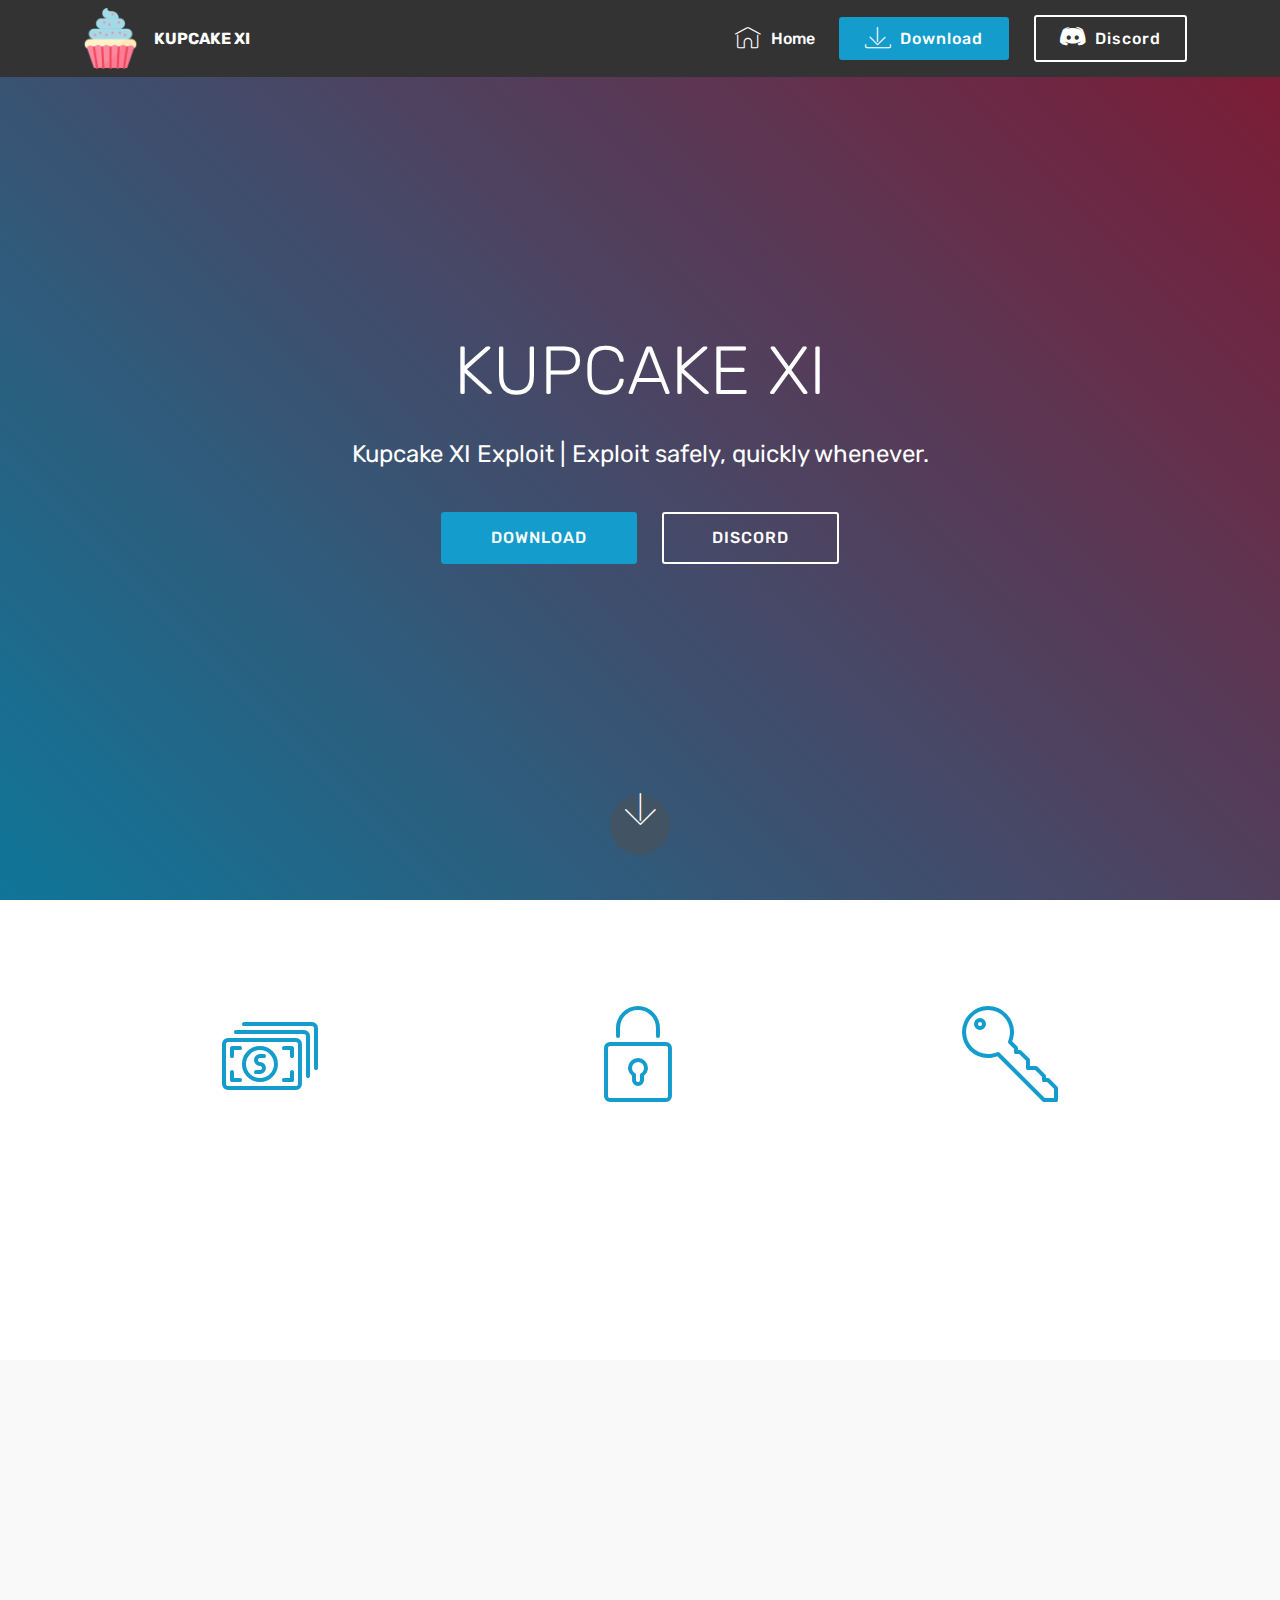
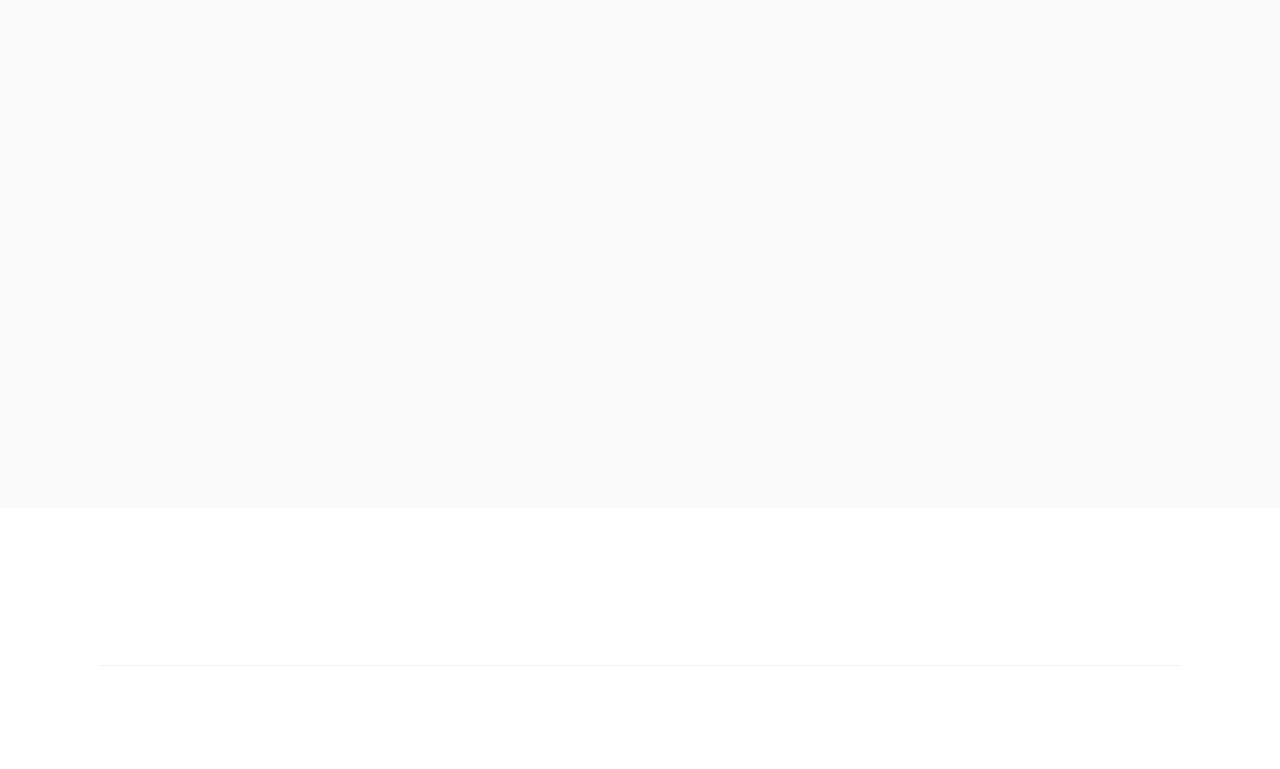
<file: index.html>
<!DOCTYPE html>
<html  >
<head>
  <!-- Site made with Mobirise Website Builder v4.10.8, https://mobirise.com -->
  <meta charset="UTF-8">
  <meta http-equiv="X-UA-Compatible" content="IE=edge">
  <meta name="generator" content="Mobirise v4.10.8, mobirise.com">
  <meta name="viewport" content="width=device-width, initial-scale=1, minimum-scale=1">
  <link rel="shortcut icon" href="assets/images/kupcake-icon-128x128.png" type="image/x-icon">
  <meta name="description" content="">
  
  <title>Home</title>
  <link rel="stylesheet" href="assets/web/assets/mobirise-icons/mobirise-icons.css">
  <link rel="stylesheet" href="assets/tether/tether.min.css">
  <link rel="stylesheet" href="assets/bootstrap/css/bootstrap.min.css">
  <link rel="stylesheet" href="assets/bootstrap/css/bootstrap-grid.min.css">
  <link rel="stylesheet" href="assets/bootstrap/css/bootstrap-reboot.min.css">
  <link rel="stylesheet" href="assets/socicon/css/styles.css">
  <link rel="stylesheet" href="assets/animatecss/animate.min.css">
  <link rel="stylesheet" href="assets/datatables/data-tables.bootstrap4.min.css">
  <link rel="stylesheet" href="assets/dropdown/css/style.css">
  <link rel="stylesheet" href="assets/theme/css/style.css">
  <link rel="stylesheet" href="assets/mobirise/css/mbr-additional.css" type="text/css">
  
  
  
</head>
<body>
  <section class="menu cid-s2gvJTkzjI" once="menu" id="menu1-0">

    

    <nav class="navbar navbar-expand beta-menu navbar-dropdown align-items-center navbar-fixed-top navbar-toggleable-sm">
        <button class="navbar-toggler navbar-toggler-right" type="button" data-toggle="collapse" data-target="#navbarSupportedContent" aria-controls="navbarSupportedContent" aria-expanded="false" aria-label="Toggle navigation">
            <div class="hamburger">
                <span></span>
                <span></span>
                <span></span>
                <span></span>
            </div>
        </button>
        <div class="menu-logo">
            <div class="navbar-brand">
                <span class="navbar-logo">
                    
                         <img src="assets/images/kupcake-icon-128x128.png" alt="Mobirise" title="" style="height: 3.8rem;">
                    
                </span>
                <span class="navbar-caption-wrap"><a class="navbar-caption text-white display-4" href="https://mobirise.co">KUPCAKE XI</a></span>
            </div>
        </div>
        <div class="collapse navbar-collapse" id="navbarSupportedContent">
            <ul class="navbar-nav nav-dropdown" data-app-modern-menu="true"><li class="nav-item">
                    <a class="nav-link link text-white display-4" href="index.html" target="_blank">
                        <span class="mbri-home mbr-iconfont mbr-iconfont-btn"></span>
                        Home</a>
                </li></ul>
            <div class="navbar-buttons mbr-section-btn"><a class="btn btn-sm btn-primary display-4" href="https://dadizzydev.github.io/kupcakexi/coming.txt" target="_blank">
                    <span class="mbri-save mbr-iconfont mbr-iconfont-btn "></span>
                    Download</a> <a class="btn btn-sm btn-white-outline display-4" href="https://dadizzydev.github.io/kupcakexi/discord" target="_blank"><span class="socicon socicon-discord mbr-iconfont mbr-iconfont-btn"></span>
                    
                    Discord</a></div>
        </div>
    </nav>
</section>

<section class="engine"><a href="https://mobirise.info/f">easy website creator</a></section><section class="header5 cid-s2gx3D2whO mbr-fullscreen" id="header5-2">

    

    
    <div class="container">
        <div class="row justify-content-center">
            <div class="mbr-white col-md-10">
                <h1 class="mbr-section-title align-center pb-3 mbr-fonts-style display-1">
                    KUPCAKE XI</h1>
                <p class="mbr-text align-center display-5 pb-3 mbr-fonts-style">
                   Kupcake XI Exploit | Exploit safely, quickly whenever.</p>
                <div class="mbr-section-btn align-center"><a class="btn btn-md btn-primary display-4" href="https://dadizzydev.github.io/kupcakexi/coming.txt" target="_blank">DOWNLOAD</a>
                        <a class="btn btn-md btn-white-outline display-4" href="https://dadizzydev.github.io/kupcakexi/discord" target="_blank">DISCORD</a></div>
            </div>
        </div>
    </div>

    <div class="mbr-arrow hidden-sm-down" aria-hidden="true">
        <a href="#next">
            <i class="mbri-down mbr-iconfont"></i>
        </a>
    </div>
</section>

<section class="features1 cid-s2gxnABAMM" id="features1-3">
    
    

    
    <div class="container">
        <div class="media-container-row">

            <div class="card p-3 col-12 col-md-6 col-lg-4">
                <div class="card-img pb-3">
                    <span class="mbr-iconfont mbri-cash"></span>
                </div>
                <div class="card-box">
                    <h4 class="card-title py-3 mbr-fonts-style display-5">
                        Free</h4>
                    <p class="mbr-text mbr-fonts-style display-7">Kupcake XI is fully free meaning you dont have to spend a penny!</p>
                </div>
            </div>

            <div class="card p-3 col-12 col-md-6 col-lg-4">
                <div class="card-img pb-3">
                    <span class="mbr-iconfont mbri-lock"></span>
                </div>
                <div class="card-box">
                    <h4 class="card-title py-3 mbr-fonts-style display-5">
                        Reliable</h4>
                    <p class="mbr-text mbr-fonts-style display-7">
                        We will ensure that the exploit is running as good as it can so you exploit smoothly.</p>
                </div>
            </div>

            <div class="card p-3 col-12 col-md-6 col-lg-4">
                <div class="card-img pb-3">
                    <span class="mbr-iconfont mbri-key"></span>
                </div>
                <div class="card-box">
                    <h4 class="card-title py-3 mbr-fonts-style display-5">
                        Safe</h4>
                    <p class="mbr-text mbr-fonts-style display-7">
                        This exploit is fully safe meaning nothing will be logged and you wont get banned.</p>
                </div>
            </div>

            

        </div>

    </div>

</section>

<section class="section-table cid-s2gzr1wH12" id="table1-7">

  
  
  <div class="container container-table">
      <h2 class="mbr-section-title mbr-fonts-style align-center pb-3 display-2">
          Updates</h2>
      <h3 class="mbr-section-subtitle mbr-fonts-style align-center pb-5 mbr-light display-5">
            Update days and plans!</h3>
      <div class="table-wrapper">
        <div class="container">
          
        </div>

        <div class="container scroll">
          <table class="table" cellspacing="0">
            <thead>
              <tr class="table-heads ">
                  
                  
                  
                  
              <th class="head-item mbr-fonts-style display-7">UPDATE TYPE</th><th class="head-item mbr-fonts-style display-7">DAY</th><th class="head-item mbr-fonts-style display-7">REASON</th></tr>
            </thead>

            <tbody>
              
              
              
              
            <tr> 
                
                
                
                
              <td class="body-item mbr-fonts-style display-7">NONE</td><td class="body-item mbr-fonts-style display-7">MONDAY</td><td class="body-item mbr-fonts-style display-7">NONE</td></tr><tr> 
                
                
                
                
              <td class="body-item mbr-fonts-style display-7">NONE</td><td class="body-item mbr-fonts-style display-7">TUESDAY</td><td class="body-item mbr-fonts-style display-7">NONE</td></tr><tr> 
                
                
                
                
              <td class="body-item mbr-fonts-style display-7">UNPATCH</td><td class="body-item mbr-fonts-style display-7">WEDNESDAY</td><td class="body-item mbr-fonts-style display-7">ROBLOX PATCHES</td></tr><tr> 
                
                
                
                
              <td class="body-item mbr-fonts-style display-7">NONE</td><td class="body-item mbr-fonts-style display-7">THURSDAY</td><td class="body-item mbr-fonts-style display-7">NONE</td></tr><tr> 
                
                
                
                
              <td class="body-item mbr-fonts-style display-7">UI</td><td class="body-item mbr-fonts-style display-7">FRIDAY</td><td class="body-item mbr-fonts-style display-7">IN CASE OF BUGS</td></tr><tr> 
                
                
                
                
              <td class="body-item mbr-fonts-style display-7">NONE</td><td class="body-item mbr-fonts-style display-7">SATURDAY</td><td class="body-item mbr-fonts-style display-7">NONE</td></tr><tr> 
                
                
                
                
              <td class="body-item mbr-fonts-style display-7">NONE</td><td class="body-item mbr-fonts-style display-7">SUNDAY</td><td class="body-item mbr-fonts-style display-7">NONE</td></tr></tbody>
          </table>
        </div>
        <div class="container table-info-container">
          
        </div>
      </div>
    </div>
</section>

<section class="cid-s2gJbAmliW" id="footer5-8">

    

    

    <div class="container">
        <div class="media-container-row">
            <div class="col-md-3">
                <div class="media-wrap">
                    <a href="index.html">
                       <img src="assets/images/kupcake-icon-192x192.png" alt="Mobirise" title="">
                    </a>
                </div>
            </div>
            <div class="col-md-9">
                <p class="mbr-text align-right links mbr-fonts-style display-7"></p>
            </div>
        </div>
        <div class="footer-lower">
            <div class="media-container-row">
                <div class="col-md-12">
                    <hr>
                </div>
            </div>
            <div class="media-container-row mbr-white">
                <div class="col-md-6 copyright">
                    <p class="mbr-text mbr-fonts-style display-7">
                        © Copyright 2020 Kupcake XI - All Rights Reserved
                    </p>
                </div>
                <div class="col-md-6">
                    <div class="social-list align-right">
                        <div class="soc-item">
                            <a href="https://dadizzydev.github.io/kupcakexi/discord" target="_blank">
                                <span class="mbr-iconfont mbr-iconfont-social socicon-discord socicon"></span>
                            </a>
                        </div>
                        
                        
                        
                        
                        
                    </div>
                </div>
            </div>
        </div>
    </div>
</section>


  <script src="assets/web/assets/jquery/jquery.min.js"></script>
  <script src="assets/popper/popper.min.js"></script>
  <script src="assets/tether/tether.min.js"></script>
  <script src="assets/bootstrap/js/bootstrap.min.js"></script>
  <script src="assets/smoothscroll/smooth-scroll.js"></script>
  <script src="assets/touchswipe/jquery.touch-swipe.min.js"></script>
  <script src="assets/viewportchecker/jquery.viewportchecker.js"></script>
  <script src="assets/datatables/jquery.data-tables.min.js"></script>
  <script src="assets/datatables/data-tables.bootstrap4.min.js"></script>
  <script src="assets/dropdown/js/nav-dropdown.js"></script>
  <script src="assets/dropdown/js/navbar-dropdown.js"></script>
  <script src="assets/theme/js/script.js"></script>
  
  
  <input name="animation" type="hidden">
  </body>
</html>
</file>
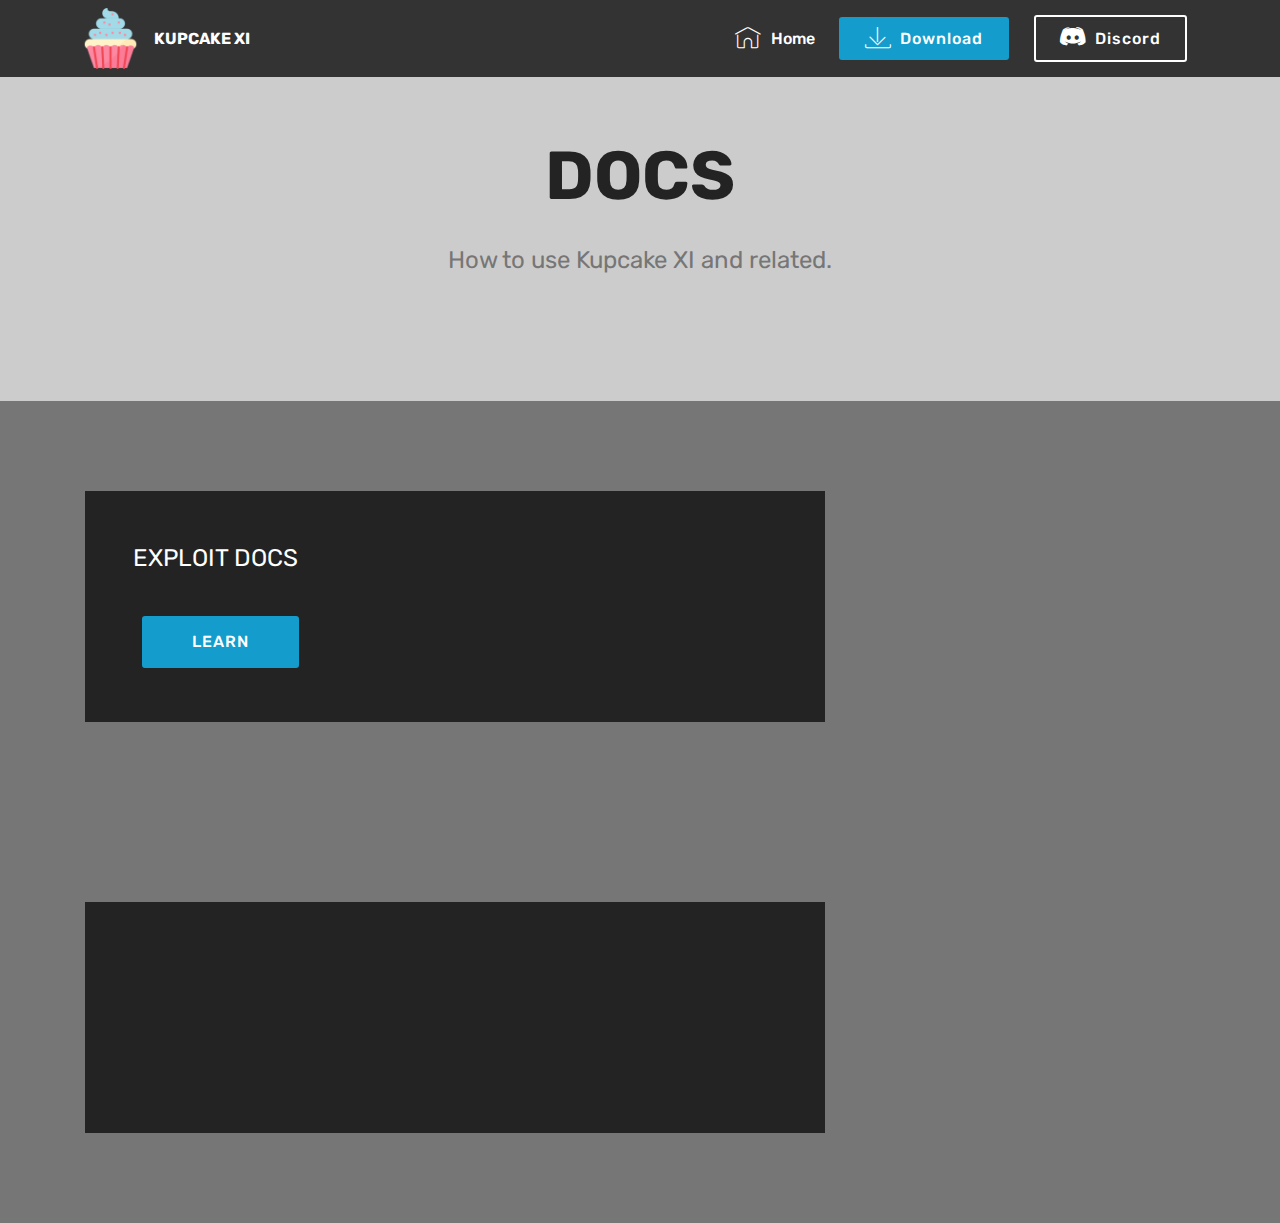
<file: page1.html>
<!DOCTYPE html>
<html  >
<head>
  <!-- Site made with Mobirise Website Builder v4.10.8, https://mobirise.com -->
  <meta charset="UTF-8">
  <meta http-equiv="X-UA-Compatible" content="IE=edge">
  <meta name="generator" content="Mobirise v4.10.8, mobirise.com">
  <meta name="viewport" content="width=device-width, initial-scale=1, minimum-scale=1">
  <link rel="shortcut icon" href="assets/images/kupcake-icon-128x128.png" type="image/x-icon">
  <meta name="description" content="Web Site Builder Description">
  
  <title>Docs</title>
  <link rel="stylesheet" href="assets/web/assets/mobirise-icons/mobirise-icons.css">
  <link rel="stylesheet" href="assets/tether/tether.min.css">
  <link rel="stylesheet" href="assets/bootstrap/css/bootstrap.min.css">
  <link rel="stylesheet" href="assets/bootstrap/css/bootstrap-grid.min.css">
  <link rel="stylesheet" href="assets/bootstrap/css/bootstrap-reboot.min.css">
  <link rel="stylesheet" href="assets/socicon/css/styles.css">
  <link rel="stylesheet" href="assets/animatecss/animate.min.css">
  <link rel="stylesheet" href="assets/dropdown/css/style.css">
  <link rel="stylesheet" href="assets/theme/css/style.css">
  <link rel="stylesheet" href="assets/mobirise/css/mbr-additional.css" type="text/css">
  
  
  
</head>
<body>
  <section class="menu cid-s2gvJTkzjI" once="menu" id="menu1-9">

    

    <nav class="navbar navbar-expand beta-menu navbar-dropdown align-items-center navbar-fixed-top navbar-toggleable-sm">
        <button class="navbar-toggler navbar-toggler-right" type="button" data-toggle="collapse" data-target="#navbarSupportedContent" aria-controls="navbarSupportedContent" aria-expanded="false" aria-label="Toggle navigation">
            <div class="hamburger">
                <span></span>
                <span></span>
                <span></span>
                <span></span>
            </div>
        </button>
        <div class="menu-logo">
            <div class="navbar-brand">
                <span class="navbar-logo">
                    
                         <img src="assets/images/kupcake-icon-128x128.png" alt="Mobirise" title="" style="height: 3.8rem;">
                    
                </span>
                <span class="navbar-caption-wrap"><a class="navbar-caption text-white display-4" href="https://mobirise.co">KUPCAKE XI</a></span>
            </div>
        </div>
        <div class="collapse navbar-collapse" id="navbarSupportedContent">
            <ul class="navbar-nav nav-dropdown" data-app-modern-menu="true"><li class="nav-item">
                    <a class="nav-link link text-white display-4" href="index.html" target="_blank">
                        <span class="mbri-home mbr-iconfont mbr-iconfont-btn"></span>
                        Home</a>
                </li></ul>
            <div class="navbar-buttons mbr-section-btn"><a class="btn btn-sm btn-primary display-4" href="https://dadizzydev.github.io/kupcakexi/coming.txt" target="_blank">
                    <span class="mbri-save mbr-iconfont mbr-iconfont-btn "></span>
                    Download</a> <a class="btn btn-sm btn-white-outline display-4" href="https://dadizzydev.github.io/kupcakexi/discord" target="_blank"><span class="socicon socicon-discord mbr-iconfont mbr-iconfont-btn"></span>
                    
                    Discord</a></div>
        </div>
    </nav>
</section>

<section class="engine"><a href="https://mobirise.info/n">free simple website templates</a></section><section class="header1 cid-s2gK1LHYF1" id="header16-a">

    

    

    <div class="container">
        <div class="row justify-content-md-center">
            <div class="col-md-10 align-center">
                <h1 class="mbr-section-title mbr-bold pb-3 mbr-fonts-style display-1">DOCS</h1>
                
                <p class="mbr-text pb-3 mbr-fonts-style display-5">How to use Kupcake XI and related.</p>
                
            </div>
        </div>
    </div>

</section>

<section class="header10 cid-s2gKoMWL9s" id="header10-b">

    

    

    <div class="container">
        <div class="media-container-column mbr-white p-5 align-left col-lg-8 col-md-10">
            
            
            <p class="mbr-text pb-3 mbr-fonts-style display-5">EXPLOIT DOCS</p>
            <div class="mbr-section-btn"><a class="btn btn-md btn-primary display-4" href="https://mobirise.co">LEARN</a></div>
        </div>
    </div>

    
</section>

<section class="header10 cid-s2gKOTV5X9" id="header10-c">

    

    

    <div class="container">
        <div class="media-container-column mbr-white p-5 align-left col-lg-8 col-md-10">
            
            
            <p class="mbr-text pb-3 mbr-fonts-style display-5">API DOCS</p>
            <div class="mbr-section-btn"><a class="btn btn-md btn-primary display-4" href="https://mobirise.co">LEARN</a></div>
        </div>
    </div>

    
</section>


  <script src="assets/web/assets/jquery/jquery.min.js"></script>
  <script src="assets/popper/popper.min.js"></script>
  <script src="assets/tether/tether.min.js"></script>
  <script src="assets/bootstrap/js/bootstrap.min.js"></script>
  <script src="assets/smoothscroll/smooth-scroll.js"></script>
  <script src="assets/touchswipe/jquery.touch-swipe.min.js"></script>
  <script src="assets/viewportchecker/jquery.viewportchecker.js"></script>
  <script src="assets/dropdown/js/nav-dropdown.js"></script>
  <script src="assets/dropdown/js/navbar-dropdown.js"></script>
  <script src="assets/theme/js/script.js"></script>
  
  
  <input name="animation" type="hidden">
  </body>
</html>
</file>
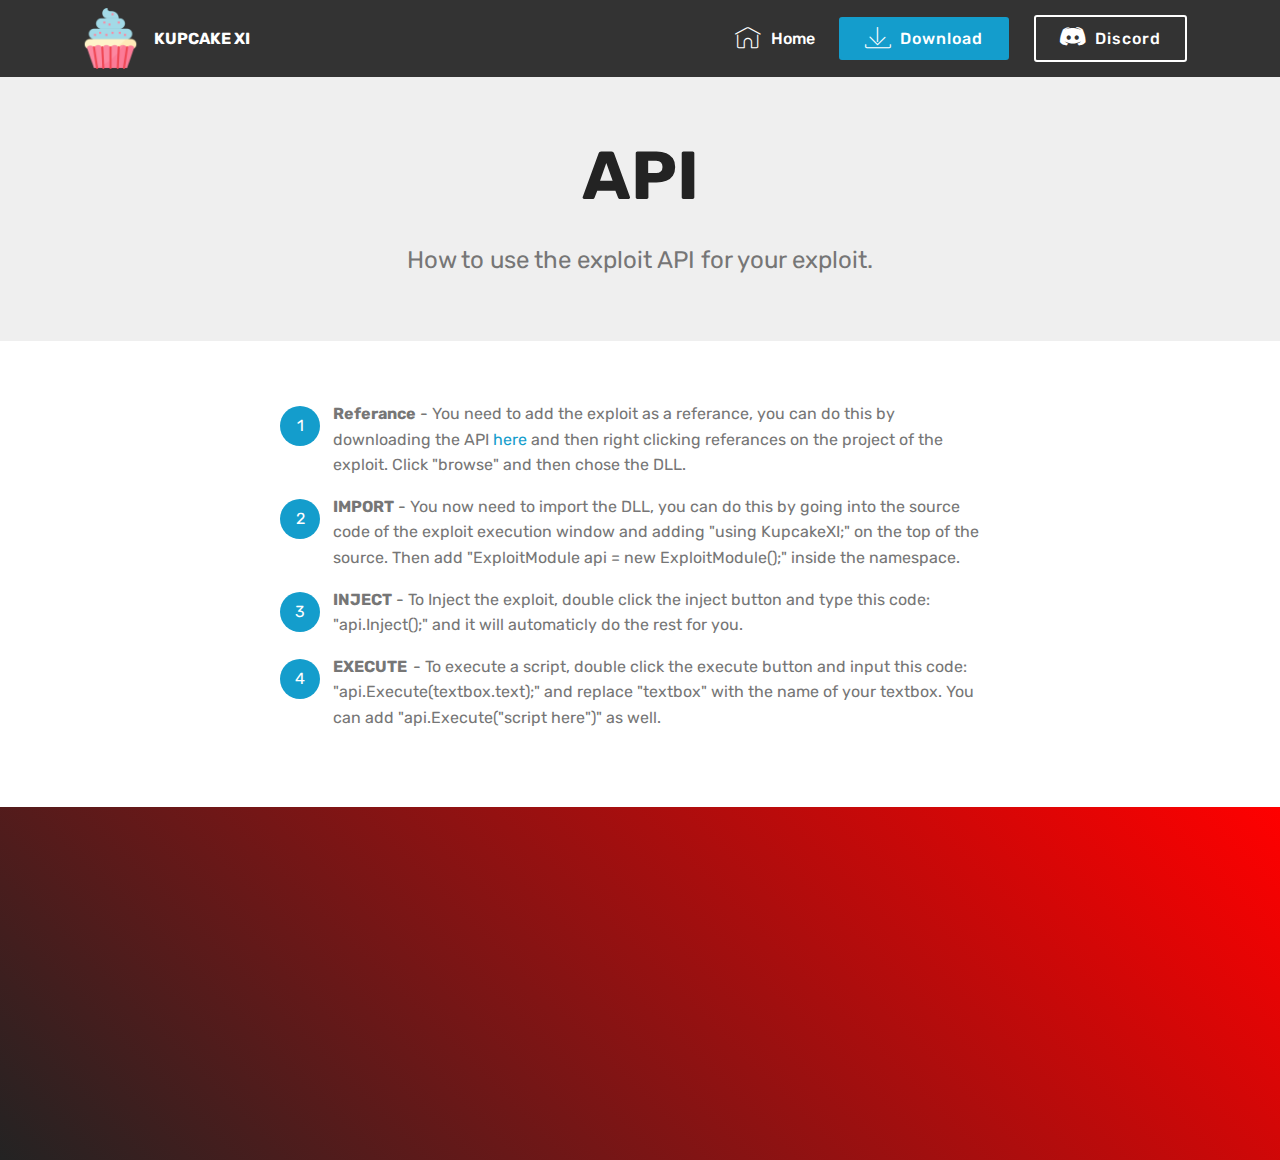
<file: page2.html>
<!DOCTYPE html>
<html  >
<head>
  <!-- Site made with Mobirise Website Builder v4.10.8, https://mobirise.com -->
  <meta charset="UTF-8">
  <meta http-equiv="X-UA-Compatible" content="IE=edge">
  <meta name="generator" content="Mobirise v4.10.8, mobirise.com">
  <meta name="viewport" content="width=device-width, initial-scale=1, minimum-scale=1">
  <link rel="shortcut icon" href="assets/images/kupcake-icon-128x128.png" type="image/x-icon">
  <meta name="description" content="Web Page Generator Description">
  
  <title>API</title>
  <link rel="stylesheet" href="assets/web/assets/mobirise-icons/mobirise-icons.css">
  <link rel="stylesheet" href="assets/tether/tether.min.css">
  <link rel="stylesheet" href="assets/bootstrap/css/bootstrap.min.css">
  <link rel="stylesheet" href="assets/bootstrap/css/bootstrap-grid.min.css">
  <link rel="stylesheet" href="assets/bootstrap/css/bootstrap-reboot.min.css">
  <link rel="stylesheet" href="assets/socicon/css/styles.css">
  <link rel="stylesheet" href="assets/animatecss/animate.min.css">
  <link rel="stylesheet" href="assets/dropdown/css/style.css">
  <link rel="stylesheet" href="assets/theme/css/style.css">
  <link rel="stylesheet" href="assets/mobirise/css/mbr-additional.css" type="text/css">
  
  
  
</head>
<body>
  <section class="menu cid-s2gvJTkzjI" once="menu" id="menu1-d">

    

    <nav class="navbar navbar-expand beta-menu navbar-dropdown align-items-center navbar-fixed-top navbar-toggleable-sm">
        <button class="navbar-toggler navbar-toggler-right" type="button" data-toggle="collapse" data-target="#navbarSupportedContent" aria-controls="navbarSupportedContent" aria-expanded="false" aria-label="Toggle navigation">
            <div class="hamburger">
                <span></span>
                <span></span>
                <span></span>
                <span></span>
            </div>
        </button>
        <div class="menu-logo">
            <div class="navbar-brand">
                <span class="navbar-logo">
                    
                         <img src="assets/images/kupcake-icon-128x128.png" alt="Mobirise" title="" style="height: 3.8rem;">
                    
                </span>
                <span class="navbar-caption-wrap"><a class="navbar-caption text-white display-4" href="https://mobirise.co">KUPCAKE XI</a></span>
            </div>
        </div>
        <div class="collapse navbar-collapse" id="navbarSupportedContent">
            <ul class="navbar-nav nav-dropdown" data-app-modern-menu="true"><li class="nav-item">
                    <a class="nav-link link text-white display-4" href="index.html" target="_blank">
                        <span class="mbri-home mbr-iconfont mbr-iconfont-btn"></span>
                        Home</a>
                </li></ul>
            <div class="navbar-buttons mbr-section-btn"><a class="btn btn-sm btn-primary display-4" href="https://dadizzydev.github.io/kupcakexi/coming.txt" target="_blank">
                    <span class="mbri-save mbr-iconfont mbr-iconfont-btn "></span>
                    Download</a> <a class="btn btn-sm btn-white-outline display-4" href="https://dadizzydev.github.io/kupcakexi/discord" target="_blank"><span class="socicon socicon-discord mbr-iconfont mbr-iconfont-btn"></span>
                    
                    Discord</a></div>
        </div>
    </nav>
</section>

<section class="engine"><a href="https://mobirise.info/k">develop free website</a></section><section class="header1 cid-s2gL9OPmka" id="header16-f">

    

    

    <div class="container">
        <div class="row justify-content-md-center">
            <div class="col-md-10 align-center">
                <h1 class="mbr-section-title mbr-bold pb-3 mbr-fonts-style display-1">API</h1>
                
                <p class="mbr-text pb-3 mbr-fonts-style display-5">How to use the exploit API for your exploit.</p>
                
            </div>
        </div>
    </div>

</section>

<section class="mbr-section article content11 cid-s2gL6FbXBw" id="content11-e">
     

    <div class="container">
        <div class="media-container-row">
            <div class="mbr-text counter-container col-12 col-md-8 mbr-fonts-style display-7">
                <ol>
                    <li><strong>Referance</strong> - You need to add the exploit as a referance, you can do this by downloading the API <a href="https://dadizzydev.github.io/kupcakexi/coming.txt" target="_blank">here</a>&nbsp;and then right clicking referances on the project of the exploit. Click "browse" and then chose the DLL.</li>
                    <li><strong>IMPORT</strong> - You now need to import the DLL, you can do this by going into the source code of the exploit execution window and adding "using KupcakeXI;" on the top of the source. Then add "ExploitModule api = new ExploitModule();" inside the namespace.</li>
                    <li><strong>INJECT</strong> - To Inject the exploit, double click the inject button and type this code: "api.Inject();" and it will automaticly do the rest for you.</li><li><strong>EXECUTE &nbsp;</strong>- To execute a script, double click the execute button and input this code: "api.Execute(textbox.text);" and replace "textbox" with the name of your textbox. You can add "api.Execute("script here")" as well.</li></ol><ol>
                </ol>
            </div>
        </div>
    </div>
</section>

<section class="mbr-section info2 cid-s2gN5fdqKT" id="info2-g">

    

    

    <div class="container">
        <div class="row main justify-content-center">
            <div class="media-container-column col-12 col-lg-3 col-md-4">
                
            </div>
            <div class="media-container-column title col-12 col-lg-7 col-md-6">
                <h2 class="align-right mbr-bold mbr-white pb-3 mbr-fonts-style display-2">PLEASE NOTE</h2>
                <h3 class="mbr-section-subtitle align-right mbr-light mbr-white mbr-fonts-style display-5">
                    Please make sure you know that this is fully experimental and shouldnt be used if you are making a proffesional exploit. Thanks!</h3>
            </div>
        </div>
    </div>
</section>


  <script src="assets/web/assets/jquery/jquery.min.js"></script>
  <script src="assets/popper/popper.min.js"></script>
  <script src="assets/tether/tether.min.js"></script>
  <script src="assets/bootstrap/js/bootstrap.min.js"></script>
  <script src="assets/smoothscroll/smooth-scroll.js"></script>
  <script src="assets/touchswipe/jquery.touch-swipe.min.js"></script>
  <script src="assets/viewportchecker/jquery.viewportchecker.js"></script>
  <script src="assets/dropdown/js/nav-dropdown.js"></script>
  <script src="assets/dropdown/js/navbar-dropdown.js"></script>
  <script src="assets/theme/js/script.js"></script>
  
  
  <input name="animation" type="hidden">
  </body>
</html>
</file>
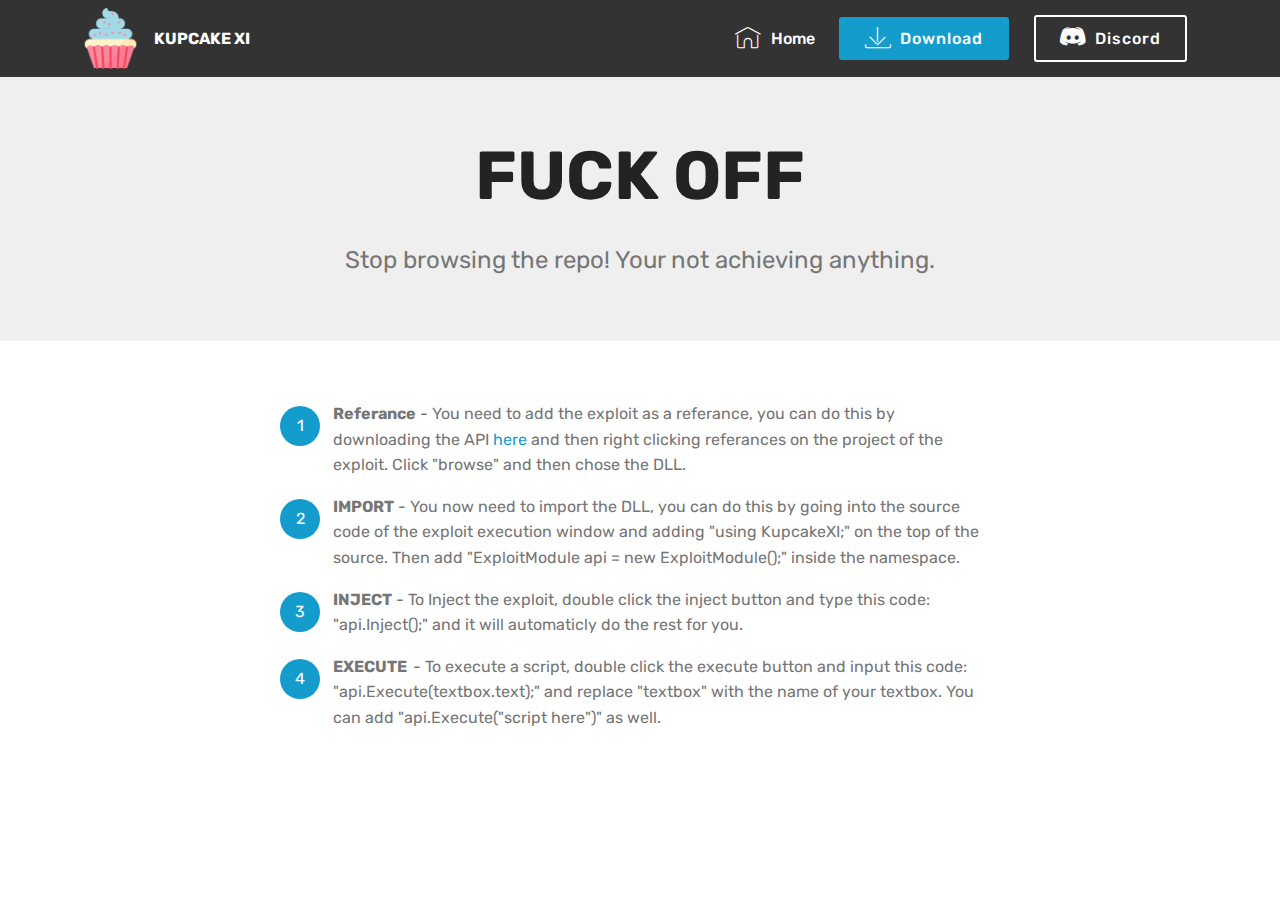
<file: page3.html>
<!DOCTYPE html>
<html  >
<head>
  <!-- Site made with Mobirise Website Builder v4.10.8, https://mobirise.com -->
  <meta charset="UTF-8">
  <meta http-equiv="X-UA-Compatible" content="IE=edge">
  <meta name="generator" content="Mobirise v4.10.8, mobirise.com">
  <meta name="viewport" content="width=device-width, initial-scale=1, minimum-scale=1">
  <link rel="shortcut icon" href="assets/images/kupcake-icon-128x128.png" type="image/x-icon">
  <meta name="description" content="Web Page Generator Description">
  
  <title>Exploit</title>
  <link rel="stylesheet" href="assets/web/assets/mobirise-icons/mobirise-icons.css">
  <link rel="stylesheet" href="assets/tether/tether.min.css">
  <link rel="stylesheet" href="assets/bootstrap/css/bootstrap.min.css">
  <link rel="stylesheet" href="assets/bootstrap/css/bootstrap-grid.min.css">
  <link rel="stylesheet" href="assets/bootstrap/css/bootstrap-reboot.min.css">
  <link rel="stylesheet" href="assets/socicon/css/styles.css">
  <link rel="stylesheet" href="assets/animatecss/animate.min.css">
  <link rel="stylesheet" href="assets/dropdown/css/style.css">
  <link rel="stylesheet" href="assets/theme/css/style.css">
  <link rel="stylesheet" href="assets/mobirise/css/mbr-additional.css" type="text/css">
  
  
  
</head>
<body>
  <section class="menu cid-s2gO9Gy6Jq" once="menu" id="menu1-h">

    

    <nav class="navbar navbar-expand beta-menu navbar-dropdown align-items-center navbar-fixed-top navbar-toggleable-sm">
        <button class="navbar-toggler navbar-toggler-right" type="button" data-toggle="collapse" data-target="#navbarSupportedContent" aria-controls="navbarSupportedContent" aria-expanded="false" aria-label="Toggle navigation">
            <div class="hamburger">
                <span></span>
                <span></span>
                <span></span>
                <span></span>
            </div>
        </button>
        <div class="menu-logo">
            <div class="navbar-brand">
                <span class="navbar-logo">
                    
                         <img src="assets/images/kupcake-icon-128x128.png" alt="Mobirise" title="" style="height: 3.8rem;">
                    
                </span>
                <span class="navbar-caption-wrap"><a class="navbar-caption text-white display-4" href="https://mobirise.co">KUPCAKE XI</a></span>
            </div>
        </div>
        <div class="collapse navbar-collapse" id="navbarSupportedContent">
            <ul class="navbar-nav nav-dropdown" data-app-modern-menu="true"><li class="nav-item">
                    <a class="nav-link link text-white display-4" href="index.html" target="_blank">
                        <span class="mbri-home mbr-iconfont mbr-iconfont-btn"></span>
                        Home</a>
                </li></ul>
            <div class="navbar-buttons mbr-section-btn"><a class="btn btn-sm btn-primary display-4" href="https://dadizzydev.github.io/kupcakexi/coming.txt" target="_blank">
                    <span class="mbri-save mbr-iconfont mbr-iconfont-btn "></span>
                    Download</a> <a class="btn btn-sm btn-white-outline display-4" href="https://dadizzydev.github.io/kupcakexi/discord" target="_blank"><span class="socicon socicon-discord mbr-iconfont mbr-iconfont-btn"></span>
                    
                    Discord</a></div>
        </div>
    </nav>
</section>

<section class="engine"><a href="https://mobirise.info/o">portfolio website templates</a></section><section class="header1 cid-s2gO9JIhTE" id="header16-i">

    

    

    <div class="container">
        <div class="row justify-content-md-center">
            <div class="col-md-10 align-center">
                <h1 class="mbr-section-title mbr-bold pb-3 mbr-fonts-style display-1">FUCK OFF</h1>
                
                <p class="mbr-text pb-3 mbr-fonts-style display-5">Stop browsing the repo! Your not achieving anything.</p>
                
            </div>
        </div>
    </div>

</section>

<section class="mbr-section article content11 cid-s2gO9LUPN7" id="content11-j">
     

    <div class="container">
        <div class="media-container-row">
            <div class="mbr-text counter-container col-12 col-md-8 mbr-fonts-style display-7">
                <ol>
                    <li><strong>Referance</strong> - You need to add the exploit as a referance, you can do this by downloading the API <a href="https://dadizzydev.github.io/kupcakexi/coming.txt" target="_blank">here</a>&nbsp;and then right clicking referances on the project of the exploit. Click "browse" and then chose the DLL.</li>
                    <li><strong>IMPORT</strong> - You now need to import the DLL, you can do this by going into the source code of the exploit execution window and adding "using KupcakeXI;" on the top of the source. Then add "ExploitModule api = new ExploitModule();" inside the namespace.</li>
                    <li><strong>INJECT</strong> - To Inject the exploit, double click the inject button and type this code: "api.Inject();" and it will automaticly do the rest for you.</li><li><strong>EXECUTE &nbsp;</strong>- To execute a script, double click the execute button and input this code: "api.Execute(textbox.text);" and replace "textbox" with the name of your textbox. You can add "api.Execute("script here")" as well.</li></ol><ol>
                </ol>
            </div>
        </div>
    </div>
</section>


  <script src="assets/web/assets/jquery/jquery.min.js"></script>
  <script src="assets/popper/popper.min.js"></script>
  <script src="assets/tether/tether.min.js"></script>
  <script src="assets/bootstrap/js/bootstrap.min.js"></script>
  <script src="assets/smoothscroll/smooth-scroll.js"></script>
  <script src="assets/touchswipe/jquery.touch-swipe.min.js"></script>
  <script src="assets/viewportchecker/jquery.viewportchecker.js"></script>
  <script src="assets/dropdown/js/nav-dropdown.js"></script>
  <script src="assets/dropdown/js/navbar-dropdown.js"></script>
  <script src="assets/theme/js/script.js"></script>
  
  
  <input name="animation" type="hidden">
  </body>
</html>
</file>
<file: assets/web/assets/mobirise-icons/mobirise-icons.css>
@font-face {
  font-family: 'MobiriseIcons';
  src:  url('mobirise-icons.eot?spat4u');
  src:  url('mobirise-icons.eot?spat4u#iefix') format('embedded-opentype'),
    url('mobirise-icons.ttf?spat4u') format('truetype'),
    url('mobirise-icons.woff?spat4u') format('woff'),
    url('mobirise-icons.svg?spat4u#MobiriseIcons') format('svg');
  font-weight: normal;
  font-style: normal;
}

[class^="mbri-"], [class*=" mbri-"] {
  /* use !important to prevent issues with browser extensions that change fonts */
  font-family: MobiriseIcons !important;
  speak: none;
  font-style: normal;
  font-weight: normal;
  font-variant: normal;
  text-transform: none;
  line-height: 1;

  /* Better Font Rendering =========== */
  -webkit-font-smoothing: antialiased;
  -moz-osx-font-smoothing: grayscale;
}

.mbri-add-submenu:before {
  content: "\e900";
}
.mbri-alert:before {
  content: "\e901";
}
.mbri-align-center:before {
  content: "\e902";
}
.mbri-align-justify:before {
  content: "\e903";
}
.mbri-align-left:before {
  content: "\e904";
}
.mbri-align-right:before {
  content: "\e905";
}
.mbri-android:before {
  content: "\e906";
}
.mbri-apple:before {
  content: "\e907";
}
.mbri-arrow-down:before {
  content: "\e908";
}
.mbri-arrow-next:before {
  content: "\e909";
}
.mbri-arrow-prev:before {
  content: "\e90a";
}
.mbri-arrow-up:before {
  content: "\e90b";
}
.mbri-bold:before {
  content: "\e90c";
}
.mbri-bookmark:before {
  content: "\e90d";
}
.mbri-bootstrap:before {
  content: "\e90e";
}
.mbri-briefcase:before {
  content: "\e90f";
}
.mbri-browse:before {
  content: "\e910";
}
.mbri-bulleted-list:before {
  content: "\e911";
}
.mbri-calendar:before {
  content: "\e912";
}
.mbri-camera:before {
  content: "\e913";
}
.mbri-cart-add:before {
  content: "\e914";
}
.mbri-cart-full:before {
  content: "\e915";
}
.mbri-cash:before {
  content: "\e916";
}
.mbri-change-style:before {
  content: "\e917";
}
.mbri-chat:before {
  content: "\e918";
}
.mbri-clock:before {
  content: "\e919";
}
.mbri-close:before {
  content: "\e91a";
}
.mbri-cloud:before {
  content: "\e91b";
}
.mbri-code:before {
  content: "\e91c";
}
.mbri-contact-form:before {
  content: "\e91d";
}
.mbri-credit-card:before {
  content: "\e91e";
}
.mbri-cursor-click:before {
  content: "\e91f";
}
.mbri-cust-feedback:before {
  content: "\e920";
}
.mbri-database:before {
  content: "\e921";
}
.mbri-delivery:before {
  content: "\e922";
}
.mbri-desktop:before {
  content: "\e923";
}
.mbri-devices:before {
  content: "\e924";
}
.mbri-down:before {
  content: "\e925";
}
.mbri-download:before {
  content: "\e989";
}
.mbri-drag-n-drop:before {
  content: "\e927";
}
.mbri-drag-n-drop2:before {
  content: "\e928";
}
.mbri-edit:before {
  content: "\e929";
}
.mbri-edit2:before {
  content: "\e92a";
}
.mbri-error:before {
  content: "\e92b";
}
.mbri-extension:before {
  content: "\e92c";
}
.mbri-features:before {
  content: "\e92d";
}
.mbri-file:before {
  content: "\e92e";
}
.mbri-flag:before {
  content: "\e92f";
}
.mbri-folder:before {
  content: "\e930";
}
.mbri-gift:before {
  content: "\e931";
}
.mbri-github:before {
  content: "\e932";
}
.mbri-globe:before {
  content: "\e933";
}
.mbri-globe-2:before {
  content: "\e934";
}
.mbri-growing-chart:before {
  content: "\e935";
}
.mbri-hearth:before {
  content: "\e936";
}
.mbri-help:before {
  content: "\e937";
}
.mbri-home:before {
  content: "\e938";
}
.mbri-hot-cup:before {
  content: "\e939";
}
.mbri-idea:before {
  content: "\e93a";
}
.mbri-image-gallery:before {
  content: "\e93b";
}
.mbri-image-slider:before {
  content: "\e93c";
}
.mbri-info:before {
  content: "\e93d";
}
.mbri-italic:before {
  content: "\e93e";
}
.mbri-key:before {
  content: "\e93f";
}
.mbri-laptop:before {
  content: "\e940";
}
.mbri-layers:before {
  content: "\e941";
}
.mbri-left-right:before {
  content: "\e942";
}
.mbri-left:before {
  content: "\e943";
}
.mbri-letter:before {
  content: "\e944";
}
.mbri-like:before {
  content: "\e945";
}
.mbri-link:before {
  content: "\e946";
}
.mbri-lock:before {
  content: "\e947";
}
.mbri-login:before {
  content: "\e948";
}
.mbri-logout:before {
  content: "\e949";
}
.mbri-magic-stick:before {
  content: "\e94a";
}
.mbri-map-pin:before {
  content: "\e94b";
}
.mbri-menu:before {
  content: "\e94c";
}
.mbri-mobile:before {
  content: "\e94d";
}
.mbri-mobile2:before {
  content: "\e94e";
}
.mbri-mobirise:before {
  content: "\e94f";
}
.mbri-more-horizontal:before {
  content: "\e950";
}
.mbri-more-vertical:before {
  content: "\e951";
}
.mbri-music:before {
  content: "\e952";
}
.mbri-new-file:before {
  content: "\e953";
}
.mbri-numbered-list:before {
  content: "\e954";
}
.mbri-opened-folder:before {
  content: "\e955";
}
.mbri-pages:before {
  content: "\e956";
}
.mbri-paper-plane:before {
  content: "\e957";
}
.mbri-paperclip:before {
  content: "\e958";
}
.mbri-photo:before {
  content: "\e959";
}
.mbri-photos:before {
  content: "\e95a";
}
.mbri-pin:before {
  content: "\e95b";
}
.mbri-play:before {
  content: "\e95c";
}
.mbri-plus:before {
  content: "\e95d";
}
.mbri-preview:before {
  content: "\e95e";
}
.mbri-print:before {
  content: "\e95f";
}
.mbri-protect:before {
  content: "\e960";
}
.mbri-question:before {
  content: "\e961";
}
.mbri-quote-left:before {
  content: "\e962";
}
.mbri-quote-right:before {
  content: "\e963";
}
.mbri-refresh:before {
  content: "\e964";
}
.mbri-responsive:before {
  content: "\e965";
}
.mbri-right:before {
  content: "\e966";
}
.mbri-rocket:before {
  content: "\e967";
}
.mbri-sad-face:before {
  content: "\e968";
}
.mbri-sale:before {
  content: "\e969";
}
.mbri-save:before {
  content: "\e96a";
}
.mbri-search:before {
  content: "\e96b";
}
.mbri-setting:before {
  content: "\e96c";
}
.mbri-setting2:before {
  content: "\e96d";
}
.mbri-setting3:before {
  content: "\e96e";
}
.mbri-share:before {
  content: "\e96f";
}
.mbri-shopping-bag:before {
  content: "\e970";
}
.mbri-shopping-basket:before {
  content: "\e971";
}
.mbri-shopping-cart:before {
  content: "\e972";
}
.mbri-sites:before {
  content: "\e973";
}
.mbri-smile-face:before {
  content: "\e974";
}
.mbri-speed:before {
  content: "\e975";
}
.mbri-star:before {
  content: "\e976";
}
.mbri-success:before {
  content: "\e977";
}
.mbri-sun:before {
  content: "\e978";
}
.mbri-sun2:before {
  content: "\e979";
}
.mbri-tablet:before {
  content: "\e97a";
}
.mbri-tablet-vertical:before {
  content: "\e97b";
}
.mbri-target:before {
  content: "\e97c";
}
.mbri-timer:before {
  content: "\e97d";
}
.mbri-to-ftp:before {
  content: "\e97e";
}
.mbri-to-local-drive:before {
  content: "\e97f";
}
.mbri-touch-swipe:before {
  content: "\e980";
}
.mbri-touch:before {
  content: "\e981";
}
.mbri-trash:before {
  content: "\e982";
}
.mbri-underline:before {
  content: "\e983";
}
.mbri-unlink:before {
  content: "\e984";
}
.mbri-unlock:before {
  content: "\e985";
}
.mbri-up-down:before {
  content: "\e986";
}
.mbri-up:before {
  content: "\e987";
}
.mbri-update:before {
  content: "\e988";
}
.mbri-upload:before {
 content: "\e926"; 
}
.mbri-user:before {
  content: "\e98a";
}
.mbri-user2:before {
  content: "\e98b";
}
.mbri-users:before {
  content: "\e98c";
}
.mbri-video:before {
  content: "\e98d";
}
.mbri-video-play:before {
  content: "\e98e";
}
.mbri-watch:before {
  content: "\e98f";
}
.mbri-website-theme:before {
  content: "\e990";
}
.mbri-wifi:before {
  content: "\e991";
}
.mbri-windows:before {
  content: "\e992";
}
.mbri-zoom-out:before {
  content: "\e993";
}
.mbri-redo:before {
  content: "\e994";
}
.mbri-undo:before {
  content: "\e995";
}
</file>
<file: assets/socicon/css/styles.css>
@charset "UTF-8";

@font-face {
  font-family: "socicon";
  src:url("../fonts/socicon.eot");
  src:url("../fonts/socicon.eot?#iefix") format("embedded-opentype"),
    url("../fonts/socicon.woff") format("woff"),
    url("../fonts/socicon.ttf") format("truetype"),
    url("../fonts/socicon.svg#socicon") format("svg");
  font-weight: normal;
  font-style: normal;

}

[data-icon]:before {
  font-family: "socicon" !important;
  content: attr(data-icon);
  font-style: normal !important;
  font-weight: normal !important;
  font-variant: normal !important;
  text-transform: none !important;
  speak: none;
  line-height: 1;
  -webkit-font-smoothing: antialiased;
  -moz-osx-font-smoothing: grayscale;
}

[class^="socicon-"]:before,
[class*=" socicon-"]:before {
  font-family: "socicon" !important;
  font-style: normal !important;
  font-weight: normal !important;
  font-variant: normal !important;
  text-transform: none !important;
  speak: none;
  line-height: 1;
  -webkit-font-smoothing: antialiased;
  -moz-osx-font-smoothing: grayscale;
}

.socicon-modelmayhem:before {
  content: "\e000";
}
.socicon-mixcloud:before {
  content: "\e001";
}
.socicon-drupal:before {
  content: "\e002";
}
.socicon-swarm:before {
  content: "\e003";
}
.socicon-istock:before {
  content: "\e004";
}
.socicon-yammer:before {
  content: "\e005";
}
.socicon-ello:before {
  content: "\e006";
}
.socicon-stackoverflow:before {
  content: "\e007";
}
.socicon-persona:before {
  content: "\e008";
}
.socicon-triplej:before {
  content: "\e009";
}
.socicon-houzz:before {
  content: "\e00a";
}
.socicon-rss:before {
  content: "\e00b";
}
.socicon-paypal:before {
  content: "\e00c";
}
.socicon-odnoklassniki:before {
  content: "\e00d";
}
.socicon-airbnb:before {
  content: "\e00e";
}
.socicon-periscope:before {
  content: "\e00f";
}
.socicon-outlook:before {
  content: "\e010";
}
.socicon-coderwall:before {
  content: "\e011";
}
.socicon-tripadvisor:before {
  content: "\e012";
}
.socicon-appnet:before {
  content: "\e013";
}
.socicon-goodreads:before {
  content: "\e014";
}
.socicon-tripit:before {
  content: "\e015";
}
.socicon-lanyrd:before {
  content: "\e016";
}
.socicon-slideshare:before {
  content: "\e017";
}
.socicon-buffer:before {
  content: "\e018";
}
.socicon-disqus:before {
  content: "\e019";
}
.socicon-vkontakte:before {
  content: "\e01a";
}
.socicon-whatsapp:before {
  content: "\e01b";
}
.socicon-patreon:before {
  content: "\e01c";
}
.socicon-storehouse:before {
  content: "\e01d";
}
.socicon-pocket:before {
  content: "\e01e";
}
.socicon-mail:before {
  content: "\e01f";
}
.socicon-blogger:before {
  content: "\e020";
}
.socicon-technorati:before {
  content: "\e021";
}
.socicon-reddit:before {
  content: "\e022";
}
.socicon-dribbble:before {
  content: "\e023";
}
.socicon-stumbleupon:before {
  content: "\e024";
}
.socicon-digg:before {
  content: "\e025";
}
.socicon-envato:before {
  content: "\e026";
}
.socicon-behance:before {
  content: "\e027";
}
.socicon-delicious:before {
  content: "\e028";
}
.socicon-deviantart:before {
  content: "\e029";
}
.socicon-forrst:before {
  content: "\e02a";
}
.socicon-play:before {
  content: "\e02b";
}
.socicon-zerply:before {
  content: "\e02c";
}
.socicon-wikipedia:before {
  content: "\e02d";
}
.socicon-apple:before {
  content: "\e02e";
}
.socicon-flattr:before {
  content: "\e02f";
}
.socicon-github:before {
  content: "\e030";
}
.socicon-renren:before {
  content: "\e031";
}
.socicon-friendfeed:before {
  content: "\e032";
}
.socicon-newsvine:before {
  content: "\e033";
}
.socicon-identica:before {
  content: "\e034";
}
.socicon-bebo:before {
  content: "\e035";
}
.socicon-zynga:before {
  content: "\e036";
}
.socicon-steam:before {
  content: "\e037";
}
.socicon-xbox:before {
  content: "\e038";
}
.socicon-windows:before {
  content: "\e039";
}
.socicon-qq:before {
  content: "\e03a";
}
.socicon-douban:before {
  content: "\e03b";
}
.socicon-meetup:before {
  content: "\e03c";
}
.socicon-playstation:before {
  content: "\e03d";
}
.socicon-android:before {
  content: "\e03e";
}
.socicon-snapchat:before {
  content: "\e03f";
}
.socicon-twitter:before {
  content: "\e040";
}
.socicon-facebook:before {
  content: "\e041";
}
.socicon-googleplus:before {
  content: "\e042";
}
.socicon-pinterest:before {
  content: "\e043";
}
.socicon-foursquare:before {
  content: "\e044";
}
.socicon-yahoo:before {
  content: "\e045";
}
.socicon-skype:before {
  content: "\e046";
}
.socicon-yelp:before {
  content: "\e047";
}
.socicon-feedburner:before {
  content: "\e048";
}
.socicon-linkedin:before {
  content: "\e049";
}
.socicon-viadeo:before {
  content: "\e04a";
}
.socicon-xing:before {
  content: "\e04b";
}
.socicon-myspace:before {
  content: "\e04c";
}
.socicon-soundcloud:before {
  content: "\e04d";
}
.socicon-spotify:before {
  content: "\e04e";
}
.socicon-grooveshark:before {
  content: "\e04f";
}
.socicon-lastfm:before {
  content: "\e050";
}
.socicon-youtube:before {
  content: "\e051";
}
.socicon-vimeo:before {
  content: "\e052";
}
.socicon-dailymotion:before {
  content: "\e053";
}
.socicon-vine:before {
  content: "\e054";
}
.socicon-flickr:before {
  content: "\e055";
}
.socicon-500px:before {
  content: "\e056";
}
.socicon-wordpress:before {
  content: "\e058";
}
.socicon-tumblr:before {
  content: "\e059";
}
.socicon-twitch:before {
  content: "\e05a";
}
.socicon-8tracks:before {
  content: "\e05b";
}
.socicon-amazon:before {
  content: "\e05c";
}
.socicon-icq:before {
  content: "\e05d";
}
.socicon-smugmug:before {
  content: "\e05e";
}
.socicon-ravelry:before {
  content: "\e05f";
}
.socicon-weibo:before {
  content: "\e060";
}
.socicon-baidu:before {
  content: "\e061";
}
.socicon-angellist:before {
  content: "\e062";
}
.socicon-ebay:before {
  content: "\e063";
}
.socicon-imdb:before {
  content: "\e064";
}
.socicon-stayfriends:before {
  content: "\e065";
}
.socicon-residentadvisor:before {
  content: "\e066";
}
.socicon-google:before {
  content: "\e067";
}
.socicon-yandex:before {
  content: "\e068";
}
.socicon-sharethis:before {
  content: "\e069";
}
.socicon-bandcamp:before {
  content: "\e06a";
}
.socicon-itunes:before {
  content: "\e06b";
}
.socicon-deezer:before {
  content: "\e06c";
}
.socicon-telegram:before {
  content: "\e06e";
}
.socicon-openid:before {
  content: "\e06f";
}
.socicon-amplement:before {
  content: "\e070";
}
.socicon-viber:before {
  content: "\e071";
}
.socicon-zomato:before {
  content: "\e072";
}
.socicon-draugiem:before {
  content: "\e074";
}
.socicon-endomodo:before {
  content: "\e075";
}
.socicon-filmweb:before {
  content: "\e076";
}
.socicon-stackexchange:before {
  content: "\e077";
}
.socicon-wykop:before {
  content: "\e078";
}
.socicon-teamspeak:before {
  content: "\e079";
}
.socicon-teamviewer:before {
  content: "\e07a";
}
.socicon-ventrilo:before {
  content: "\e07b";
}
.socicon-younow:before {
  content: "\e07c";
}
.socicon-raidcall:before {
  content: "\e07d";
}
.socicon-mumble:before {
  content: "\e07e";
}
.socicon-medium:before {
  content: "\e06d";
}
.socicon-bebee:before {
  content: "\e07f";
}
.socicon-hitbox:before {
  content: "\e080";
}
.socicon-reverbnation:before {
  content: "\e081";
}
.socicon-formulr:before {
  content: "\e082";
}
.socicon-instagram:before {
  content: "\e057";
}
.socicon-battlenet:before {
  content: "\e083";
}
.socicon-chrome:before {
  content: "\e084";
}
.socicon-discord:before {
  content: "\e086";
}
.socicon-issuu:before {
  content: "\e087";
}
.socicon-macos:before {
  content: "\e088";
}
.socicon-firefox:before {
  content: "\e089";
}
.socicon-opera:before {
  content: "\e08d";
}
.socicon-keybase:before {
  content: "\e090";
}
.socicon-alliance:before {
  content: "\e091";
}
.socicon-livejournal:before {
  content: "\e092";
}
.socicon-googlephotos:before {
  content: "\e093";
}
.socicon-horde:before {
  content: "\e094";
}
.socicon-etsy:before {
  content: "\e095";
}
.socicon-zapier:before {
  content: "\e096";
}
.socicon-google-scholar:before {
  content: "\e097";
}
.socicon-researchgate:before {
  content: "\e098";
}
.socicon-wechat:before {
  content: "\e099";
}
.socicon-strava:before {
  content: "\e09a";
}
.socicon-line:before {
  content: "\e09b";
}
.socicon-lyft:before {
  content: "\e09c";
}
.socicon-uber:before {
  content: "\e09d";
}
.socicon-songkick:before {
  content: "\e09e";
}
.socicon-viewbug:before {
  content: "\e09f";
}
.socicon-googlegroups:before {
  content: "\e0a0";
}
.socicon-quora:before {
  content: "\e073";
}
.socicon-diablo:before {
  content: "\e085";
}
.socicon-blizzard:before {
  content: "\e0a1";
}
.socicon-hearthstone:before {
  content: "\e08b";
}
.socicon-heroes:before {
  content: "\e08a";
}
.socicon-overwatch:before {
  content: "\e08c";
}
.socicon-warcraft:before {
  content: "\e08e";
}
.socicon-starcraft:before {
  content: "\e08f";
}
.socicon-beam:before {
  content: "\e0a2";
}
.socicon-curse:before {
  content: "\e0a3";
}
.socicon-player:before {
  content: "\e0a4";
}
.socicon-streamjar:before {
  content: "\e0a5";
}
.socicon-nintendo:before {
  content: "\e0a6";
}
.socicon-hellocoton:before {
  content: "\e0a7";
}
</file>
<file: assets/dropdown/css/style.css>
.navbar-dropdown {
  left: 0;
  padding: 0;
  position: absolute;
  right: 0;
  top: 0;
  transition: all 0.45s ease;
  z-index: 1030;
  background: #282828; }
  .navbar-dropdown .navbar-logo {
    margin-right: 0.8rem;
    transition: margin 0.3s ease-in-out;
    vertical-align: middle; }
    .navbar-dropdown .navbar-logo img {
      height: 3.125rem;
      transition: all 0.3s ease-in-out; }
    .navbar-dropdown .navbar-logo.mbr-iconfont {
      font-size: 3.125rem;
      line-height: 3.125rem; }
  .navbar-dropdown .navbar-caption {
    font-weight: 700;
    white-space: normal;
    vertical-align: -4px;
    line-height: 3.125rem !important; }
    .navbar-dropdown .navbar-caption, .navbar-dropdown .navbar-caption:hover {
      color: inherit;
      text-decoration: none; }
  .navbar-dropdown .mbr-iconfont + .navbar-caption {
    vertical-align: -1px; }
  .navbar-dropdown.navbar-fixed-top {
    position: fixed; }
  .navbar-dropdown .navbar-brand span {
    vertical-align: -4px; }
  .navbar-dropdown.bg-color.transparent {
    background: none; }
  .navbar-dropdown.navbar-short .navbar-brand {
    padding: 0.625rem 0; }
    .navbar-dropdown.navbar-short .navbar-brand span {
      vertical-align: -1px; }
  .navbar-dropdown.navbar-short .navbar-caption {
    line-height: 2.375rem !important;
    vertical-align: -2px; }
  .navbar-dropdown.navbar-short .navbar-logo {
    margin-right: 0.5rem; }
    .navbar-dropdown.navbar-short .navbar-logo img {
      height: 2.375rem; }
    .navbar-dropdown.navbar-short .navbar-logo.mbr-iconfont {
      font-size: 2.375rem;
      line-height: 2.375rem; }
  .navbar-dropdown.navbar-short .mbr-table-cell {
    height: 3.625rem; }
  .navbar-dropdown .navbar-close {
    left: 0.6875rem;
    position: fixed;
    top: 0.75rem;
    z-index: 1000; }
  .navbar-dropdown .hamburger-icon {
    content: "";
    display: inline-block;
    vertical-align: middle;
    width: 16px;
    -webkit-box-shadow: 0 -6px 0 1px #282828,0 0 0 1px #282828,0 6px 0 1px #282828;
    -moz-box-shadow: 0 -6px 0 1px #282828,0 0 0 1px #282828,0 6px 0 1px #282828;
    box-shadow: 0 -6px 0 1px #282828,0 0 0 1px #282828,0 6px 0 1px #282828; }

.dropdown-menu .dropdown-toggle[data-toggle="dropdown-submenu"]::after {
  border-bottom: 0.35em solid transparent;
  border-left: 0.35em solid;
  border-right: 0;
  border-top: 0.35em solid transparent;
  margin-left: 0.3rem; }

.dropdown-menu .dropdown-item:focus {
  outline: 0; }

.nav-dropdown {
  font-size: 0.75rem;
  font-weight: 500;
  height: auto !important; }
  .nav-dropdown .nav-btn {
    padding-left: 1rem; }
  .nav-dropdown .link {
    margin: .667em 1.667em;
    font-weight: 500;
    padding: 0;
    transition: color .2s ease-in-out; }
    .nav-dropdown .link.dropdown-toggle {
      margin-right: 2.583em; }
      .nav-dropdown .link.dropdown-toggle::after {
        margin-left: .25rem;
        border-top: 0.35em solid;
        border-right: 0.35em solid transparent;
        border-left: 0.35em solid transparent;
        border-bottom: 0; }
      .nav-dropdown .link.dropdown-toggle[aria-expanded="true"] {
        margin: 0;
        padding: 0.667em 3.263em  0.667em 1.667em; }
  .nav-dropdown .link::after,
  .nav-dropdown .dropdown-item::after {
    color: inherit; }
  .nav-dropdown .btn {
    font-size: 0.75rem;
    font-weight: 700;
    letter-spacing: 0;
    margin-bottom: 0;
    padding-left: 1.25rem;
    padding-right: 1.25rem; }
  .nav-dropdown .dropdown-menu {
    border-radius: 0;
    border: 0;
    left: 0;
    margin: 0;
    padding-bottom: 1.25rem;
    padding-top: 1.25rem;
    position: relative; }
  .nav-dropdown .dropdown-submenu {
    margin-left: 0.125rem;
    top: 0; }
  .nav-dropdown .dropdown-item {
    font-weight: 500;
    line-height: 2;
    padding: 0.3846em 4.615em 0.3846em 1.5385em;
    position: relative;
    transition: color .2s ease-in-out, background-color .2s ease-in-out; }
    .nav-dropdown .dropdown-item::after {
      margin-top: -0.3077em;
      position: absolute;
      right: 1.1538em;
      top: 50%; }
    .nav-dropdown .dropdown-item:focus, .nav-dropdown .dropdown-item:hover {
      background: none; }

@media (max-width: 767px) {
  .nav-dropdown.navbar-toggleable-sm {
    bottom: 0;
    display: none;
    left: 0;
    overflow-x: hidden;
    position: fixed;
    top: 0;
    transform: translateX(-100%);
    -ms-transform: translateX(-100%);
    -webkit-transform: translateX(-100%);
    width: 18.75rem;
    z-index: 999; } }
.nav-dropdown.navbar-toggleable-xl {
  bottom: 0;
  display: none;
  left: 0;
  overflow-x: hidden;
  position: fixed;
  top: 0;
  transform: translateX(-100%);
  -ms-transform: translateX(-100%);
  -webkit-transform: translateX(-100%);
  width: 18.75rem;
  z-index: 999; }

.nav-dropdown-sm {
  display: block !important;
  overflow-x: hidden;
  overflow: auto;
  padding-top: 3.875rem; }
  .nav-dropdown-sm::after {
    content: "";
    display: block;
    height: 3rem;
    width: 100%; }
  .nav-dropdown-sm.collapse.in ~ .navbar-close {
    display: block !important; }
  .nav-dropdown-sm.collapsing, .nav-dropdown-sm.collapse.in {
    transform: translateX(0);
    -ms-transform: translateX(0);
    -webkit-transform: translateX(0);
    transition: all 0.25s ease-out;
    -webkit-transition: all 0.25s ease-out;
    background: #282828; }
  .nav-dropdown-sm.collapsing[aria-expanded="false"] {
    transform: translateX(-100%);
    -ms-transform: translateX(-100%);
    -webkit-transform: translateX(-100%); }
  .nav-dropdown-sm .nav-item {
    display: block;
    margin-left: 0 !important;
    padding-left: 0; }
  .nav-dropdown-sm .link,
  .nav-dropdown-sm .dropdown-item {
    border-top: 1px dotted rgba(255, 255, 255, 0.1);
    font-size: 0.8125rem;
    line-height: 1.6;
    margin: 0 !important;
    padding: 0.875rem 2.4rem 0.875rem 1.5625rem !important;
    position: relative;
    white-space: normal; }
    .nav-dropdown-sm .link:focus, .nav-dropdown-sm .link:hover,
    .nav-dropdown-sm .dropdown-item:focus,
    .nav-dropdown-sm .dropdown-item:hover {
      background: rgba(0, 0, 0, 0.2) !important;
      color: #c0a375; }
  .nav-dropdown-sm .nav-btn {
    position: relative;
    padding: 1.5625rem 1.5625rem 0 1.5625rem; }
    .nav-dropdown-sm .nav-btn::before {
      border-top: 1px dotted rgba(255, 255, 255, 0.1);
      content: "";
      left: 0;
      position: absolute;
      top: 0;
      width: 100%; }
    .nav-dropdown-sm .nav-btn + .nav-btn {
      padding-top: 0.625rem; }
      .nav-dropdown-sm .nav-btn + .nav-btn::before {
        display: none; }
  .nav-dropdown-sm .btn {
    padding: 0.625rem 0; }
  .nav-dropdown-sm .dropdown-toggle[data-toggle="dropdown-submenu"]::after {
    margin-left: .25rem;
    border-top: 0.35em solid;
    border-right: 0.35em solid transparent;
    border-left: 0.35em solid transparent;
    border-bottom: 0; }
  .nav-dropdown-sm .dropdown-toggle[data-toggle="dropdown-submenu"][aria-expanded="true"]::after {
    border-top: 0;
    border-right: 0.35em solid transparent;
    border-left: 0.35em solid transparent;
    border-bottom: 0.35em solid; }
  .nav-dropdown-sm .dropdown-menu {
    margin: 0;
    padding: 0;
    position: relative;
    top: 0;
    left: 0;
    width: 100%;
    border: 0;
    float: none;
    border-radius: 0;
    background: none; }
  .nav-dropdown-sm .dropdown-submenu {
    left: 100%;
    margin-left: 0.125rem;
    margin-top: -1.25rem;
    top: 0; }

.navbar-toggleable-sm .nav-dropdown .dropdown-menu {
  position: absolute; }

.navbar-toggleable-sm .nav-dropdown .dropdown-submenu {
  left: 100%;
  margin-left: 0.125rem;
  margin-top: -1.25rem;
  top: 0; }

.navbar-toggleable-sm.opened .nav-dropdown .dropdown-menu {
  position: relative; }

.navbar-toggleable-sm.opened .nav-dropdown .dropdown-submenu {
  left: 0;
  margin-left: 00rem;
  margin-top: 0rem;
  top: 0; }

.is-builder .nav-dropdown.collapsing {
  transition: none !important; }

/*# sourceMappingURL=style.css.map */
</file>
<file: assets/theme/css/style.css>
/*!
 * Mobirise v4 theme (https://mobirise.com/)
 * Copyright 2017 Mobirise
 */
section {
  background-color: #eeeeee;
}

section,
.container,
.container-fluid {
  position: relative;
  word-wrap: break-word;
}

a.mbr-iconfont:hover {
  text-decoration: none;
}

.article .lead p, .article .lead ul, .article .lead ol, .article .lead pre, .article .lead blockquote {
  margin-bottom: 0;
}

a {
  font-style: normal;
  font-weight: 400;
  cursor: pointer;
}

a, a:hover {
  text-decoration: none;
}

figure {
  margin-bottom: 0;
}

body {
  color: #232323;
}

h1, h2, h3, h4, h5, h6,
.h1, .h2, .h3, .h4, .h5, .h6,
.display-1, .display-2, .display-3, .display-4 {
  line-height: 1;
  word-break: break-word;
  word-wrap: break-word;
}

b, strong {
  font-weight: bold;
}

blockquote {
  padding: 10px 0 10px 20px;
  position: relative;
  border-left: 2px solid;
  border-color: #ff3366;
}

input:-webkit-autofill, input:-webkit-autofill:hover, input:-webkit-autofill:focus, input:-webkit-autofill:active {
  transition-delay: 9999s;
  transition-property: background-color, color;
}

textarea[type="hidden"] {
  display: none;
}

body {
  position: relative;
}

section {
  background-position: 50% 50%;
  background-repeat: no-repeat;
  background-size: cover;
}

section .mbr-background-video,
section .mbr-background-video-preview {
  position: absolute;
  bottom: 0;
  left: 0;
  right: 0;
  top: 0;
}

.hidden {
  visibility: hidden;
}

.mbr-z-index20 {
  z-index: 20;
}

/*! Base colors */
.mbr-white {
  color: #ffffff;
}

.mbr-black {
  color: #000000;
}

.mbr-bg-white {
  background-color: #ffffff;
}

.mbr-bg-black {
  background-color: #000000;
}

/*! Text-aligns */
.align-left {
  text-align: left;
}

.align-center {
  text-align: center;
}

.align-right {
  text-align: right;
}

@media (max-width: 767px) {
  .align-left, .align-center, .align-right, .mbr-section-btn, .mbr-section-title {
    text-align: center;
  }
}

/*! Font-weight  */
.mbr-light {
  font-weight: 300;
}

.mbr-regular {
  font-weight: 400;
}

.mbr-semibold {
  font-weight: 500;
}

.mbr-bold {
  font-weight: 700;
}

/*! Media  */
.media-size-item {
  -webkit-flex: 1 1 auto;
  -moz-flex: 1 1 auto;
  -ms-flex: 1 1 auto;
  -o-flex: 1 1 auto;
  flex: 1 1 auto;
}

.media-content {
  -webkit-flex-basis: 100%;
  flex-basis: 100%;
}

.media-container-row {
  display: -ms-flexbox;
  display: -webkit-flex;
  display: flex;
  -webkit-flex-direction: row;
  -ms-flex-direction: row;
  flex-direction: row;
  -webkit-flex-wrap: wrap;
  -ms-flex-wrap: wrap;
  flex-wrap: wrap;
  -webkit-justify-content: center;
  -ms-flex-pack: center;
  justify-content: center;
  -webkit-align-content: center;
  -ms-flex-line-pack: center;
  align-content: center;
  -webkit-align-items: start;
  -ms-flex-align: start;
  align-items: start;
}

.media-container-row .media-size-item {
  width: 400px;
}

.media-container-column {
  display: -ms-flexbox;
  display: -webkit-flex;
  display: flex;
  -webkit-flex-direction: column;
  -ms-flex-direction: column;
  flex-direction: column;
  -webkit-flex-wrap: wrap;
  -ms-flex-wrap: wrap;
  flex-wrap: wrap;
  -webkit-justify-content: center;
  -ms-flex-pack: center;
  justify-content: center;
  -webkit-align-content: center;
  -ms-flex-line-pack: center;
  align-content: center;
  -webkit-align-items: stretch;
  -ms-flex-align: stretch;
  align-items: stretch;
}

.media-container-column > * {
  width: 100%;
}

@media (min-width: 992px) {
  .media-container-row {
    -webkit-flex-wrap: nowrap;
    -ms-flex-wrap: nowrap;
    flex-wrap: nowrap;
  }
}

figure {
  overflow: hidden;
}

figure[mbr-media-size] {
  transition: width 0.1s;
}

.mbr-figure img, .mbr-figure iframe {
  display: block;
  width: 100%;
}

.card {
  background-color: transparent;
  border: none;
}

.card-box {
  width: 100%;
}

.card-img {
  text-align: center;
  flex-shrink: 0;
  -webkit-flex-shrink: 0;
}

.media {
  max-width: 100%;
  margin: 0 auto;
}

.mbr-figure {
  -ms-flex-item-align: center;
  -ms-grid-row-align: center;
  -webkit-align-self: center;
  align-self: center;
}

.media-container > div {
  max-width: 100%;
}

.mbr-figure img, .card-img img {
  width: 100%;
}

@media (max-width: 991px) {
  .media-size-item {
    width: auto !important;
  }
  .media {
    width: auto;
  }
  .mbr-figure {
    width: 100% !important;
  }
}

/*! Buttons */
.mbr-section-btn {
  margin-left: -.25rem;
  margin-right: -.25rem;
  font-size: 0;
}

nav .mbr-section-btn {
  margin-left: 0rem;
  margin-right: 0rem;
}

/*! Btn icon margin */
.btn .mbr-iconfont, .btn.btn-sm .mbr-iconfont {
  cursor: pointer;
  margin-right: 0.5rem;
}

.btn.btn-md .mbr-iconfont, .btn.btn-md .mbr-iconfont {
  margin-right: 0.8rem;
}

.mbr-regular {
  font-weight: 400;
}

.mbr-semibold {
  font-weight: 500;
}

.mbr-bold {
  font-weight: 700;
}

[type="submit"] {
  -webkit-appearance: none;
}

/*! Full-screen */
.mbr-fullscreen .mbr-overlay {
  min-height: 100vh;
}

.mbr-fullscreen {
  display: flex;
  display: -webkit-flex;
  display: -moz-flex;
  display: -ms-flex;
  display: -o-flex;
  align-items: center;
  -webkit-align-items: center;
  min-height: 100vh;
  padding-top: 3rem;
  padding-bottom: 3rem;
}

/*! Map */
.map {
  height: 25rem;
  position: relative;
}

.map iframe {
  width: 100%;
  height: 100%;
}

/* Form */
.form-asterisk {
  font-family: initial;
  position: absolute;
  top: -2px;
  font-weight: normal;
}

/*! Scroll to top arrow */
.mbr-arrow-up {
  bottom: 25px;
  right: 90px;
  position: fixed;
  text-align: right;
  z-index: 5000;
  color: #ffffff;
  font-size: 32px;
  transform: rotate(180deg);
  -webkit-transform: rotate(180deg);
}

.mbr-arrow-up a {
  background: rgba(0, 0, 0, 0.2);
  border-radius: 3px;
  color: #fff;
  display: inline-block;
  height: 60px;
  width: 60px;
  outline-style: none !important;
  position: relative;
  text-decoration: none;
  transition: all .3s ease-in-out;
  cursor: pointer;
  text-align: center;
}

.mbr-arrow-up a:hover {
  background-color: rgba(0, 0, 0, 0.4);
}

.mbr-arrow-up a i {
  line-height: 60px;
}

.mbr-arrow-up-icon {
  display: block;
  color: #fff;
}

.mbr-arrow-up-icon::before {
  content: "\203a";
  display: inline-block;
  font-family: serif;
  font-size: 32px;
  line-height: 1;
  font-style: normal;
  position: relative;
  top: 6px;
  left: -4px;
  -webkit-transform: rotate(-90deg);
  transform: rotate(-90deg);
}

/*! Arrow Down */
.mbr-arrow {
  position: absolute;
  bottom: 45px;
  left: 50%;
  width: 60px;
  height: 60px;
  cursor: pointer;
  background-color: rgba(80, 80, 80, 0.5);
  border-radius: 50%;
  -webkit-transform: translateX(-50%);
  transform: translateX(-50%);
}

.mbr-arrow > a {
  display: inline-block;
  text-decoration: none;
  outline-style: none;
  -webkit-animation: arrowdown 1.7s ease-in-out infinite;
  animation: arrowdown 1.7s ease-in-out infinite;
}

.mbr-arrow > a > i {
  position: absolute;
  top: -2px;
  left: 15px;
  font-size: 2rem;
}

@keyframes arrowdown {
  0% {
    transform: translateY(0px);
    -webkit-transform: translateY(0px);
  }
  50% {
    transform: translateY(-5px);
    -webkit-transform: translateY(-5px);
  }
  100% {
    transform: translateY(0px);
    -webkit-transform: translateY(0px);
  }
}

@-webkit-keyframes arrowdown {
  0% {
    transform: translateY(0px);
    -webkit-transform: translateY(0px);
  }
  50% {
    transform: translateY(-5px);
    -webkit-transform: translateY(-5px);
  }
  100% {
    transform: translateY(0px);
    -webkit-transform: translateY(0px);
  }
}

@media (max-width: 500px) {
  .mbr-arrow-up {
    left: 50%;
    right: auto;
    transform: translateX(-50%) rotate(180deg);
    -webkit-transform: translateX(-50%) rotate(180deg);
  }
}

/*Gradients animation*/
@keyframes gradient-animation {
  from {
    background-position: 0% 100%;
    animation-timing-function: ease-in-out;
  }
  to {
    background-position: 100% 0%;
    animation-timing-function: ease-in-out;
  }
}

@-webkit-keyframes gradient-animation {
  from {
    background-position: 0% 100%;
    animation-timing-function: ease-in-out;
  }
  to {
    background-position: 100% 0%;
    animation-timing-function: ease-in-out;
  }
}

.bg-gradient {
  background-size: 200% 200%;
  animation: gradient-animation 5s infinite alternate;
  -webkit-animation: gradient-animation 5s infinite alternate;
}

.menu .navbar-brand {
  display: -webkit-flex;
}

.menu .navbar-brand span {
  display: flex;
  display: -webkit-flex;
}

.menu .navbar-brand .navbar-caption-wrap {
  display: -webkit-flex;
}

.menu .navbar-brand .navbar-logo img {
  display: -webkit-flex;
}

@media (min-width: 768px) and (max-width: 1023px) {
  .menu .navbar-toggleable-sm .navbar-nav {
    display: -webkit-box;
    display: -webkit-flex;
    display: -ms-flexbox;
  }
}

@media (max-width: 1023px) {
  .menu .navbar-collapse {
    max-height: 93.5vh;
  }
  .menu .navbar-collapse.show {
    overflow: auto;
  }
}

@media (min-width: 1024px) {
  .menu .navbar-nav.nav-dropdown {
    display: -webkit-flex;
  }
  .menu .navbar-toggleable-sm .navbar-collapse {
    display: -webkit-flex !important;
  }
  .menu .collapsed .navbar-collapse {
    max-height: 93.5vh;
  }
  .menu .collapsed .navbar-collapse.show {
    overflow: auto;
  }
}

@media (max-width: 767px) {
  .menu .navbar-collapse {
    max-height: 80vh;
  }
}

.navbar {
  display: -webkit-flex;
  -webkit-flex-wrap: wrap;
  -webkit-align-items: center;
  -webkit-justify-content: space-between;
}

.navbar-collapse {
  -webkit-flex-basis: 100%;
  -webkit-flex-grow: 1;
  -webkit-align-items: center;
}

.nav-dropdown .link {
  padding: .667em 1.667em !important;
  margin: 0 !important;
}

.nav {
  display: -webkit-flex;
  -webkit-flex-wrap: wrap;
}

.row {
  display: -webkit-flex;
  -webkit-flex-wrap: wrap;
}

.justify-content-center {
  -webkit-justify-content: center;
}

.form-inline {
  display: -webkit-flex;
  -webkit-flex-flow: row wrap;
  -webkit-align-items: center;
}

.card-wrapper {
  -webkit-flex: 1;
}

.carousel-control {
  z-index: 10;
  display: -webkit-flex;
  -webkit-align-items: center;
  -webkit-justify-content: center;
}

.carousel-controls {
  display: -webkit-flex;
}

.media {
  display: -webkit-flex;
}

.form-group:focus {
  outline: none;
}

.jq-selectbox__select {
  padding: 1.07em .5em;
  position: absolute;
  top: 0;
  left: 0;
  width: 100%;
}

.jq-selectbox__dropdown {
  position: absolute;
  top: 100% !important;
  left: 0 !important;
  width: 100% !important;
}

.jq-selectbox__trigger-arrow {
  transform: translateY(-50%);
}

.jq-selectbox li {
  padding: 1.07em .5em;
}

input[type="range"] {
  padding-left: 0 !important;
  padding-right: 0 !important;
}

.modal-dialog, .modal-content {
  height: 100%;
}

.modal-dialog .carousel-inner {
  height: 100%;
  height: -webkit-fill-available;
  height: fill-available;
}

.carousel-item {
  text-align: center;
}

.carousel-item img {
  margin: auto;
}
.engine {
	position: absolute;
	text-indent: -2400px;
	text-align: center;
	padding: 0;
	top: 0;
	left: -2400px;
}
</file>
<file: assets/mobirise/css/mbr-additional.css>
@import url(https://fonts.googleapis.com/css?family=Rubik:300,300i,400,400i,500,500i,700,700i,900,900i);





body {
  font-style: normal;
  line-height: 1.5;
}
.mbr-section-title {
  font-style: normal;
  line-height: 1.2;
}
.mbr-section-subtitle {
  line-height: 1.3;
}
.mbr-text {
  font-style: normal;
  line-height: 1.6;
}
.display-1 {
  font-family: 'Rubik', sans-serif;
  font-size: 4.25rem;
}
.display-1 > .mbr-iconfont {
  font-size: 6.8rem;
}
.display-2 {
  font-family: 'Rubik', sans-serif;
  font-size: 3rem;
}
.display-2 > .mbr-iconfont {
  font-size: 4.8rem;
}
.display-4 {
  font-family: 'Rubik', sans-serif;
  font-size: 1rem;
}
.display-4 > .mbr-iconfont {
  font-size: 1.6rem;
}
.display-5 {
  font-family: 'Rubik', sans-serif;
  font-size: 1.5rem;
}
.display-5 > .mbr-iconfont {
  font-size: 2.4rem;
}
.display-7 {
  font-family: 'Rubik', sans-serif;
  font-size: 1rem;
}
.display-7 > .mbr-iconfont {
  font-size: 1.6rem;
}
/* ---- Fluid typography for mobile devices ---- */
/* 1.4 - font scale ratio ( bootstrap == 1.42857 ) */
/* 100vw - current viewport width */
/* (48 - 20)  48 == 48rem == 768px, 20 == 20rem == 320px(minimal supported viewport) */
/* 0.65 - min scale variable, may vary */
@media (max-width: 768px) {
  .display-1 {
    font-size: 3.4rem;
    font-size: calc( 2.1374999999999997rem + (4.25 - 2.1374999999999997) * ((100vw - 20rem) / (48 - 20)));
    line-height: calc( 1.4 * (2.1374999999999997rem + (4.25 - 2.1374999999999997) * ((100vw - 20rem) / (48 - 20))));
  }
  .display-2 {
    font-size: 2.4rem;
    font-size: calc( 1.7rem + (3 - 1.7) * ((100vw - 20rem) / (48 - 20)));
    line-height: calc( 1.4 * (1.7rem + (3 - 1.7) * ((100vw - 20rem) / (48 - 20))));
  }
  .display-4 {
    font-size: 0.8rem;
    font-size: calc( 1rem + (1 - 1) * ((100vw - 20rem) / (48 - 20)));
    line-height: calc( 1.4 * (1rem + (1 - 1) * ((100vw - 20rem) / (48 - 20))));
  }
  .display-5 {
    font-size: 1.2rem;
    font-size: calc( 1.175rem + (1.5 - 1.175) * ((100vw - 20rem) / (48 - 20)));
    line-height: calc( 1.4 * (1.175rem + (1.5 - 1.175) * ((100vw - 20rem) / (48 - 20))));
  }
}
/* Buttons */
.btn {
  font-weight: 500;
  border-width: 2px;
  font-style: normal;
  letter-spacing: 1px;
  margin: .4rem .8rem;
  white-space: normal;
  -webkit-transition: all 0.3s ease-in-out;
  -moz-transition: all 0.3s ease-in-out;
  transition: all 0.3s ease-in-out;
  display: inline-flex;
  align-items: center;
  justify-content: center;
  word-break: break-word;
  -webkit-align-items: center;
  -webkit-justify-content: center;
  display: -webkit-inline-flex;
  padding: 1rem 3rem;
  border-radius: 3px;
}
.btn-sm {
  font-weight: 500;
  letter-spacing: 1px;
  -webkit-transition: all 0.3s ease-in-out;
  -moz-transition: all 0.3s ease-in-out;
  transition: all 0.3s ease-in-out;
  padding: 0.6rem 1.5rem;
  border-radius: 3px;
}
.btn-md {
  font-weight: 500;
  letter-spacing: 1px;
  margin: .4rem .8rem !important;
  -webkit-transition: all 0.3s ease-in-out;
  -moz-transition: all 0.3s ease-in-out;
  transition: all 0.3s ease-in-out;
  padding: 1rem 3rem;
  border-radius: 3px;
}
.btn-lg {
  font-weight: 500;
  letter-spacing: 1px;
  margin: .4rem .8rem !important;
  -webkit-transition: all 0.3s ease-in-out;
  -moz-transition: all 0.3s ease-in-out;
  transition: all 0.3s ease-in-out;
  padding: 1.2rem 3.2rem;
  border-radius: 3px;
}
.bg-primary {
  background-color: #149dcc !important;
}
.bg-success {
  background-color: #f7ed4a !important;
}
.bg-info {
  background-color: #82786e !important;
}
.bg-warning {
  background-color: #879a9f !important;
}
.bg-danger {
  background-color: #b1a374 !important;
}
.btn-primary,
.btn-primary:active {
  background-color: #149dcc !important;
  border-color: #149dcc !important;
  color: #ffffff !important;
}
.btn-primary:hover,
.btn-primary:focus,
.btn-primary.focus,
.btn-primary.active {
  color: #ffffff !important;
  background-color: #0d6786 !important;
  border-color: #0d6786 !important;
}
.btn-primary.disabled,
.btn-primary:disabled {
  color: #ffffff !important;
  background-color: #0d6786 !important;
  border-color: #0d6786 !important;
}
.btn-secondary,
.btn-secondary:active {
  background-color: #ff3366 !important;
  border-color: #ff3366 !important;
  color: #ffffff !important;
}
.btn-secondary:hover,
.btn-secondary:focus,
.btn-secondary.focus,
.btn-secondary.active {
  color: #ffffff !important;
  background-color: #e50039 !important;
  border-color: #e50039 !important;
}
.btn-secondary.disabled,
.btn-secondary:disabled {
  color: #ffffff !important;
  background-color: #e50039 !important;
  border-color: #e50039 !important;
}
.btn-info,
.btn-info:active {
  background-color: #82786e !important;
  border-color: #82786e !important;
  color: #ffffff !important;
}
.btn-info:hover,
.btn-info:focus,
.btn-info.focus,
.btn-info.active {
  color: #ffffff !important;
  background-color: #59524b !important;
  border-color: #59524b !important;
}
.btn-info.disabled,
.btn-info:disabled {
  color: #ffffff !important;
  background-color: #59524b !important;
  border-color: #59524b !important;
}
.btn-success,
.btn-success:active {
  background-color: #f7ed4a !important;
  border-color: #f7ed4a !important;
  color: #3f3c03 !important;
}
.btn-success:hover,
.btn-success:focus,
.btn-success.focus,
.btn-success.active {
  color: #3f3c03 !important;
  background-color: #eadd0a !important;
  border-color: #eadd0a !important;
}
.btn-success.disabled,
.btn-success:disabled {
  color: #3f3c03 !important;
  background-color: #eadd0a !important;
  border-color: #eadd0a !important;
}
.btn-warning,
.btn-warning:active {
  background-color: #879a9f !important;
  border-color: #879a9f !important;
  color: #ffffff !important;
}
.btn-warning:hover,
.btn-warning:focus,
.btn-warning.focus,
.btn-warning.active {
  color: #ffffff !important;
  background-color: #617479 !important;
  border-color: #617479 !important;
}
.btn-warning.disabled,
.btn-warning:disabled {
  color: #ffffff !important;
  background-color: #617479 !important;
  border-color: #617479 !important;
}
.btn-danger,
.btn-danger:active {
  background-color: #b1a374 !important;
  border-color: #b1a374 !important;
  color: #ffffff !important;
}
.btn-danger:hover,
.btn-danger:focus,
.btn-danger.focus,
.btn-danger.active {
  color: #ffffff !important;
  background-color: #8b7d4e !important;
  border-color: #8b7d4e !important;
}
.btn-danger.disabled,
.btn-danger:disabled {
  color: #ffffff !important;
  background-color: #8b7d4e !important;
  border-color: #8b7d4e !important;
}
.btn-white {
  color: #333333 !important;
}
.btn-white,
.btn-white:active {
  background-color: #ffffff !important;
  border-color: #ffffff !important;
  color: #808080 !important;
}
.btn-white:hover,
.btn-white:focus,
.btn-white.focus,
.btn-white.active {
  color: #808080 !important;
  background-color: #d9d9d9 !important;
  border-color: #d9d9d9 !important;
}
.btn-white.disabled,
.btn-white:disabled {
  color: #808080 !important;
  background-color: #d9d9d9 !important;
  border-color: #d9d9d9 !important;
}
.btn-black,
.btn-black:active {
  background-color: #333333 !important;
  border-color: #333333 !important;
  color: #ffffff !important;
}
.btn-black:hover,
.btn-black:focus,
.btn-black.focus,
.btn-black.active {
  color: #ffffff !important;
  background-color: #0d0d0d !important;
  border-color: #0d0d0d !important;
}
.btn-black.disabled,
.btn-black:disabled {
  color: #ffffff !important;
  background-color: #0d0d0d !important;
  border-color: #0d0d0d !important;
}
.btn-primary-outline,
.btn-primary-outline:active {
  background: none;
  border-color: #0b566f;
  color: #0b566f;
}
.btn-primary-outline:hover,
.btn-primary-outline:focus,
.btn-primary-outline.focus,
.btn-primary-outline.active {
  color: #ffffff;
  background-color: #149dcc;
  border-color: #149dcc;
}
.btn-primary-outline.disabled,
.btn-primary-outline:disabled {
  color: #ffffff !important;
  background-color: #149dcc !important;
  border-color: #149dcc !important;
}
.btn-secondary-outline,
.btn-secondary-outline:active {
  background: none;
  border-color: #cc0033;
  color: #cc0033;
}
.btn-secondary-outline:hover,
.btn-secondary-outline:focus,
.btn-secondary-outline.focus,
.btn-secondary-outline.active {
  color: #ffffff;
  background-color: #ff3366;
  border-color: #ff3366;
}
.btn-secondary-outline.disabled,
.btn-secondary-outline:disabled {
  color: #ffffff !important;
  background-color: #ff3366 !important;
  border-color: #ff3366 !important;
}
.btn-info-outline,
.btn-info-outline:active {
  background: none;
  border-color: #4b453f;
  color: #4b453f;
}
.btn-info-outline:hover,
.btn-info-outline:focus,
.btn-info-outline.focus,
.btn-info-outline.active {
  color: #ffffff;
  background-color: #82786e;
  border-color: #82786e;
}
.btn-info-outline.disabled,
.btn-info-outline:disabled {
  color: #ffffff !important;
  background-color: #82786e !important;
  border-color: #82786e !important;
}
.btn-success-outline,
.btn-success-outline:active {
  background: none;
  border-color: #d2c609;
  color: #d2c609;
}
.btn-success-outline:hover,
.btn-success-outline:focus,
.btn-success-outline.focus,
.btn-success-outline.active {
  color: #3f3c03;
  background-color: #f7ed4a;
  border-color: #f7ed4a;
}
.btn-success-outline.disabled,
.btn-success-outline:disabled {
  color: #3f3c03 !important;
  background-color: #f7ed4a !important;
  border-color: #f7ed4a !important;
}
.btn-warning-outline,
.btn-warning-outline:active {
  background: none;
  border-color: #55666b;
  color: #55666b;
}
.btn-warning-outline:hover,
.btn-warning-outline:focus,
.btn-warning-outline.focus,
.btn-warning-outline.active {
  color: #ffffff;
  background-color: #879a9f;
  border-color: #879a9f;
}
.btn-warning-outline.disabled,
.btn-warning-outline:disabled {
  color: #ffffff !important;
  background-color: #879a9f !important;
  border-color: #879a9f !important;
}
.btn-danger-outline,
.btn-danger-outline:active {
  background: none;
  border-color: #7a6e45;
  color: #7a6e45;
}
.btn-danger-outline:hover,
.btn-danger-outline:focus,
.btn-danger-outline.focus,
.btn-danger-outline.active {
  color: #ffffff;
  background-color: #b1a374;
  border-color: #b1a374;
}
.btn-danger-outline.disabled,
.btn-danger-outline:disabled {
  color: #ffffff !important;
  background-color: #b1a374 !important;
  border-color: #b1a374 !important;
}
.btn-black-outline,
.btn-black-outline:active {
  background: none;
  border-color: #000000;
  color: #000000;
}
.btn-black-outline:hover,
.btn-black-outline:focus,
.btn-black-outline.focus,
.btn-black-outline.active {
  color: #ffffff;
  background-color: #333333;
  border-color: #333333;
}
.btn-black-outline.disabled,
.btn-black-outline:disabled {
  color: #ffffff !important;
  background-color: #333333 !important;
  border-color: #333333 !important;
}
.btn-white-outline,
.btn-white-outline:active,
.btn-white-outline.active {
  background: none;
  border-color: #ffffff;
  color: #ffffff;
}
.btn-white-outline:hover,
.btn-white-outline:focus,
.btn-white-outline.focus {
  color: #333333;
  background-color: #ffffff;
  border-color: #ffffff;
}
.text-primary {
  color: #149dcc !important;
}
.text-secondary {
  color: #ff3366 !important;
}
.text-success {
  color: #f7ed4a !important;
}
.text-info {
  color: #82786e !important;
}
.text-warning {
  color: #879a9f !important;
}
.text-danger {
  color: #b1a374 !important;
}
.text-white {
  color: #ffffff !important;
}
.text-black {
  color: #000000 !important;
}
a.text-primary:hover,
a.text-primary:focus {
  color: #0b566f !important;
}
a.text-secondary:hover,
a.text-secondary:focus {
  color: #cc0033 !important;
}
a.text-success:hover,
a.text-success:focus {
  color: #d2c609 !important;
}
a.text-info:hover,
a.text-info:focus {
  color: #4b453f !important;
}
a.text-warning:hover,
a.text-warning:focus {
  color: #55666b !important;
}
a.text-danger:hover,
a.text-danger:focus {
  color: #7a6e45 !important;
}
a.text-white:hover,
a.text-white:focus {
  color: #b3b3b3 !important;
}
a.text-black:hover,
a.text-black:focus {
  color: #4d4d4d !important;
}
.alert-success {
  background-color: #70c770;
}
.alert-info {
  background-color: #82786e;
}
.alert-warning {
  background-color: #879a9f;
}
.alert-danger {
  background-color: #b1a374;
}
.mbr-section-btn a.btn:not(.btn-form):hover,
.mbr-section-btn a.btn:not(.btn-form):focus {
  box-shadow: none !important;
}
.mbr-gallery-filter li.active .btn {
  background-color: #149dcc;
  border-color: #149dcc;
  color: #ffffff;
}
.mbr-gallery-filter li.active .btn:focus {
  box-shadow: none;
}
.btn-form {
  border-radius: 0;
}
.btn-form:hover {
  cursor: pointer;
}
a,
a:hover {
  color: #149dcc;
}
.mbr-plan-header.bg-primary .mbr-plan-subtitle,
.mbr-plan-header.bg-primary .mbr-plan-price-desc {
  color: #b4e6f8;
}
.mbr-plan-header.bg-success .mbr-plan-subtitle,
.mbr-plan-header.bg-success .mbr-plan-price-desc {
  color: #ffffff;
}
.mbr-plan-header.bg-info .mbr-plan-subtitle,
.mbr-plan-header.bg-info .mbr-plan-price-desc {
  color: #beb8b2;
}
.mbr-plan-header.bg-warning .mbr-plan-subtitle,
.mbr-plan-header.bg-warning .mbr-plan-price-desc {
  color: #ced6d8;
}
.mbr-plan-header.bg-danger .mbr-plan-subtitle,
.mbr-plan-header.bg-danger .mbr-plan-price-desc {
  color: #dfd9c6;
}
/* Scroll to top button*/
.scrollToTop_wraper {
  display: none;
}
#scrollToTop a i:before {
  content: '';
  position: absolute;
  height: 40%;
  top: 25%;
  background: #fff;
  width: 2px;
  left: calc(50% - 1px);
}
#scrollToTop a i:after {
  content: '';
  position: absolute;
  display: block;
  border-top: 2px solid #fff;
  border-right: 2px solid #fff;
  width: 40%;
  height: 40%;
  left: 30%;
  bottom: 30%;
  transform: rotate(135deg);
  -webkit-transform: rotate(135deg);
}
/* Others*/
.note-check a[data-value=Rubik] {
  font-style: normal;
}
.mbr-arrow a {
  color: #ffffff;
}
@media (max-width: 767px) {
  .mbr-arrow {
    display: none;
  }
}
.form-control-label {
  position: relative;
  cursor: pointer;
  margin-bottom: .357em;
  padding: 0;
}
.alert {
  color: #ffffff;
  border-radius: 0;
  border: 0;
  font-size: .875rem;
  line-height: 1.5;
  margin-bottom: 1.875rem;
  padding: 1.25rem;
  position: relative;
}
.alert.alert-form::after {
  background-color: inherit;
  bottom: -7px;
  content: "";
  display: block;
  height: 14px;
  left: 50%;
  margin-left: -7px;
  position: absolute;
  transform: rotate(45deg);
  width: 14px;
  -webkit-transform: rotate(45deg);
}
.form-control {
  background-color: #f5f5f5;
  box-shadow: none;
  color: #565656;
  font-family: 'Rubik', sans-serif;
  font-size: 1rem;
  line-height: 1.43;
  min-height: 3.5em;
  padding: 1.07em .5em;
}
.form-control > .mbr-iconfont {
  font-size: 1.6rem;
}
.form-control,
.form-control:focus {
  border: 1px solid #e8e8e8;
}
.form-active .form-control:invalid {
  border-color: red;
}
.mbr-overlay {
  background-color: #000;
  bottom: 0;
  left: 0;
  opacity: .5;
  position: absolute;
  right: 0;
  top: 0;
  z-index: 0;
  pointer-events: none;
}
blockquote {
  font-style: italic;
  padding: 10px 0 10px 20px;
  font-size: 1.09rem;
  position: relative;
  border-color: #149dcc;
  border-width: 3px;
}
ul,
ol,
pre,
blockquote {
  margin-bottom: 2.3125rem;
}
pre {
  background: #f4f4f4;
  padding: 10px 24px;
  white-space: pre-wrap;
}
.inactive {
  -webkit-user-select: none;
  -moz-user-select: none;
  -ms-user-select: none;
  user-select: none;
  pointer-events: none;
  -webkit-user-drag: none;
  user-drag: none;
}
.mbr-section__comments .row {
  justify-content: center;
  -webkit-justify-content: center;
}
/* Forms */
.mbr-form .btn {
  margin: .4rem 0;
}
@media (max-width: 767px) {
  .btn {
    font-size: .75rem !important;
  }
  .btn .mbr-iconfont {
    font-size: 1rem !important;
  }
}
/* Social block */
.btn-social {
  font-size: 20px;
  border-radius: 50%;
  padding: 0;
  width: 44px;
  height: 44px;
  line-height: 44px;
  text-align: center;
  position: relative;
  border: 2px solid #c0a375;
  border-color: #149dcc;
  color: #232323;
  cursor: pointer;
}
.btn-social i {
  top: 0;
  line-height: 44px;
  width: 44px;
}
.btn-social:hover {
  color: #fff;
  background: #149dcc;
}
.btn-social + .btn {
  margin-left: .1rem;
}
/* Footer */
.mbr-footer-content li::before,
.mbr-footer .mbr-contacts li::before {
  background: #149dcc;
}
.mbr-footer-content li a:hover,
.mbr-footer .mbr-contacts li a:hover {
  color: #149dcc;
}
/* Headers*/
.offset-1 {
  margin-left: 8.33333%;
}
.offset-2 {
  margin-left: 16.66667%;
}
.offset-3 {
  margin-left: 25%;
}
.offset-4 {
  margin-left: 33.33333%;
}
.offset-5 {
  margin-left: 41.66667%;
}
.offset-6 {
  margin-left: 50%;
}
.offset-7 {
  margin-left: 58.33333%;
}
.offset-8 {
  margin-left: 66.66667%;
}
.offset-9 {
  margin-left: 75%;
}
.offset-10 {
  margin-left: 83.33333%;
}
.offset-11 {
  margin-left: 91.66667%;
}
@media (min-width: 576px) {
  .offset-sm-0 {
    margin-left: 0%;
  }
  .offset-sm-1 {
    margin-left: 8.33333%;
  }
  .offset-sm-2 {
    margin-left: 16.66667%;
  }
  .offset-sm-3 {
    margin-left: 25%;
  }
  .offset-sm-4 {
    margin-left: 33.33333%;
  }
  .offset-sm-5 {
    margin-left: 41.66667%;
  }
  .offset-sm-6 {
    margin-left: 50%;
  }
  .offset-sm-7 {
    margin-left: 58.33333%;
  }
  .offset-sm-8 {
    margin-left: 66.66667%;
  }
  .offset-sm-9 {
    margin-left: 75%;
  }
  .offset-sm-10 {
    margin-left: 83.33333%;
  }
  .offset-sm-11 {
    margin-left: 91.66667%;
  }
}
@media (min-width: 768px) {
  .offset-md-0 {
    margin-left: 0%;
  }
  .offset-md-1 {
    margin-left: 8.33333%;
  }
  .offset-md-2 {
    margin-left: 16.66667%;
  }
  .offset-md-3 {
    margin-left: 25%;
  }
  .offset-md-4 {
    margin-left: 33.33333%;
  }
  .offset-md-5 {
    margin-left: 41.66667%;
  }
  .offset-md-6 {
    margin-left: 50%;
  }
  .offset-md-7 {
    margin-left: 58.33333%;
  }
  .offset-md-8 {
    margin-left: 66.66667%;
  }
  .offset-md-9 {
    margin-left: 75%;
  }
  .offset-md-10 {
    margin-left: 83.33333%;
  }
  .offset-md-11 {
    margin-left: 91.66667%;
  }
}
@media (min-width: 992px) {
  .offset-lg-0 {
    margin-left: 0%;
  }
  .offset-lg-1 {
    margin-left: 8.33333%;
  }
  .offset-lg-2 {
    margin-left: 16.66667%;
  }
  .offset-lg-3 {
    margin-left: 25%;
  }
  .offset-lg-4 {
    margin-left: 33.33333%;
  }
  .offset-lg-5 {
    margin-left: 41.66667%;
  }
  .offset-lg-6 {
    margin-left: 50%;
  }
  .offset-lg-7 {
    margin-left: 58.33333%;
  }
  .offset-lg-8 {
    margin-left: 66.66667%;
  }
  .offset-lg-9 {
    margin-left: 75%;
  }
  .offset-lg-10 {
    margin-left: 83.33333%;
  }
  .offset-lg-11 {
    margin-left: 91.66667%;
  }
}
@media (min-width: 1200px) {
  .offset-xl-0 {
    margin-left: 0%;
  }
  .offset-xl-1 {
    margin-left: 8.33333%;
  }
  .offset-xl-2 {
    margin-left: 16.66667%;
  }
  .offset-xl-3 {
    margin-left: 25%;
  }
  .offset-xl-4 {
    margin-left: 33.33333%;
  }
  .offset-xl-5 {
    margin-left: 41.66667%;
  }
  .offset-xl-6 {
    margin-left: 50%;
  }
  .offset-xl-7 {
    margin-left: 58.33333%;
  }
  .offset-xl-8 {
    margin-left: 66.66667%;
  }
  .offset-xl-9 {
    margin-left: 75%;
  }
  .offset-xl-10 {
    margin-left: 83.33333%;
  }
  .offset-xl-11 {
    margin-left: 91.66667%;
  }
}
.navbar-toggler {
  -webkit-align-self: flex-start;
  -ms-flex-item-align: start;
  align-self: flex-start;
  padding: 0.25rem 0.75rem;
  font-size: 1.25rem;
  line-height: 1;
  background: transparent;
  border: 1px solid transparent;
  -webkit-border-radius: 0.25rem;
  border-radius: 0.25rem;
}
.navbar-toggler:focus,
.navbar-toggler:hover {
  text-decoration: none;
}
.navbar-toggler-icon {
  display: inline-block;
  width: 1.5em;
  height: 1.5em;
  vertical-align: middle;
  content: "";
  background: no-repeat center center;
  -webkit-background-size: 100% 100%;
  -o-background-size: 100% 100%;
  background-size: 100% 100%;
}
.navbar-toggler-left {
  position: absolute;
  left: 1rem;
}
.navbar-toggler-right {
  position: absolute;
  right: 1rem;
}
@media (max-width: 575px) {
  .navbar-toggleable .navbar-nav .dropdown-menu {
    position: static;
    float: none;
  }
  .navbar-toggleable > .container {
    padding-right: 0;
    padding-left: 0;
  }
}
@media (min-width: 576px) {
  .navbar-toggleable {
    -webkit-box-orient: horizontal;
    -webkit-box-direction: normal;
    -webkit-flex-direction: row;
    -ms-flex-direction: row;
    flex-direction: row;
    -webkit-flex-wrap: nowrap;
    -ms-flex-wrap: nowrap;
    flex-wrap: nowrap;
    -webkit-box-align: center;
    -webkit-align-items: center;
    -ms-flex-align: center;
    align-items: center;
  }
  .navbar-toggleable .navbar-nav {
    -webkit-box-orient: horizontal;
    -webkit-box-direction: normal;
    -webkit-flex-direction: row;
    -ms-flex-direction: row;
    flex-direction: row;
  }
  .navbar-toggleable .navbar-nav .nav-link {
    padding-right: .5rem;
    padding-left: .5rem;
  }
  .navbar-toggleable > .container {
    display: -webkit-box;
    display: -webkit-flex;
    display: -ms-flexbox;
    display: flex;
    -webkit-flex-wrap: nowrap;
    -ms-flex-wrap: nowrap;
    flex-wrap: nowrap;
    -webkit-box-align: center;
    -webkit-align-items: center;
    -ms-flex-align: center;
    align-items: center;
  }
  .navbar-toggleable .navbar-collapse {
    display: -webkit-box !important;
    display: -webkit-flex !important;
    display: -ms-flexbox !important;
    display: flex !important;
    width: 100%;
  }
  .navbar-toggleable .navbar-toggler {
    display: none;
  }
}
@media (max-width: 767px) {
  .navbar-toggleable-sm .navbar-nav .dropdown-menu {
    position: static;
    float: none;
  }
  .navbar-toggleable-sm > .container {
    padding-right: 0;
    padding-left: 0;
  }
}
@media (min-width: 768px) {
  .navbar-toggleable-sm {
    -webkit-box-orient: horizontal;
    -webkit-box-direction: normal;
    -webkit-flex-direction: row;
    -ms-flex-direction: row;
    flex-direction: row;
    -webkit-flex-wrap: nowrap;
    -ms-flex-wrap: nowrap;
    flex-wrap: nowrap;
    -webkit-box-align: center;
    -webkit-align-items: center;
    -ms-flex-align: center;
    align-items: center;
  }
  .navbar-toggleable-sm .navbar-nav {
    -webkit-box-orient: horizontal;
    -webkit-box-direction: normal;
    -webkit-flex-direction: row;
    -ms-flex-direction: row;
    flex-direction: row;
  }
  .navbar-toggleable-sm .navbar-nav .nav-link {
    padding-right: .5rem;
    padding-left: .5rem;
  }
  .navbar-toggleable-sm > .container {
    display: -webkit-box;
    display: -webkit-flex;
    display: -ms-flexbox;
    display: flex;
    -webkit-flex-wrap: nowrap;
    -ms-flex-wrap: nowrap;
    flex-wrap: nowrap;
    -webkit-box-align: center;
    -webkit-align-items: center;
    -ms-flex-align: center;
    align-items: center;
  }
  .navbar-toggleable-sm .navbar-collapse {
    display: none;
    width: 100%;
  }
  .navbar-toggleable-sm .navbar-toggler {
    display: none;
  }
}
@media (max-width: 1023px) {
  .navbar-toggleable-md .navbar-nav .dropdown-menu {
    position: static;
    float: none;
  }
  .navbar-toggleable-md > .container {
    padding-right: 0;
    padding-left: 0;
  }
}
@media (min-width: 1024px) {
  .navbar-toggleable-md {
    -webkit-box-orient: horizontal;
    -webkit-box-direction: normal;
    -webkit-flex-direction: row;
    -ms-flex-direction: row;
    flex-direction: row;
    -webkit-flex-wrap: nowrap;
    -ms-flex-wrap: nowrap;
    flex-wrap: nowrap;
    -webkit-box-align: center;
    -webkit-align-items: center;
    -ms-flex-align: center;
    align-items: center;
  }
  .navbar-toggleable-md .navbar-nav {
    -webkit-box-orient: horizontal;
    -webkit-box-direction: normal;
    -webkit-flex-direction: row;
    -ms-flex-direction: row;
    flex-direction: row;
  }
  .navbar-toggleable-md .navbar-nav .nav-link {
    padding-right: .5rem;
    padding-left: .5rem;
  }
  .navbar-toggleable-md > .container {
    display: -webkit-box;
    display: -webkit-flex;
    display: -ms-flexbox;
    display: flex;
    -webkit-flex-wrap: nowrap;
    -ms-flex-wrap: nowrap;
    flex-wrap: nowrap;
    -webkit-box-align: center;
    -webkit-align-items: center;
    -ms-flex-align: center;
    align-items: center;
  }
  .navbar-toggleable-md .navbar-collapse {
    display: -webkit-box !important;
    display: -webkit-flex !important;
    display: -ms-flexbox !important;
    display: flex !important;
    width: 100%;
  }
  .navbar-toggleable-md .navbar-toggler {
    display: none;
  }
}
@media (max-width: 1199px) {
  .navbar-toggleable-lg .navbar-nav .dropdown-menu {
    position: static;
    float: none;
  }
  .navbar-toggleable-lg > .container {
    padding-right: 0;
    padding-left: 0;
  }
}
@media (min-width: 1200px) {
  .navbar-toggleable-lg {
    -webkit-box-orient: horizontal;
    -webkit-box-direction: normal;
    -webkit-flex-direction: row;
    -ms-flex-direction: row;
    flex-direction: row;
    -webkit-flex-wrap: nowrap;
    -ms-flex-wrap: nowrap;
    flex-wrap: nowrap;
    -webkit-box-align: center;
    -webkit-align-items: center;
    -ms-flex-align: center;
    align-items: center;
  }
  .navbar-toggleable-lg .navbar-nav {
    -webkit-box-orient: horizontal;
    -webkit-box-direction: normal;
    -webkit-flex-direction: row;
    -ms-flex-direction: row;
    flex-direction: row;
  }
  .navbar-toggleable-lg .navbar-nav .nav-link {
    padding-right: .5rem;
    padding-left: .5rem;
  }
  .navbar-toggleable-lg > .container {
    display: -webkit-box;
    display: -webkit-flex;
    display: -ms-flexbox;
    display: flex;
    -webkit-flex-wrap: nowrap;
    -ms-flex-wrap: nowrap;
    flex-wrap: nowrap;
    -webkit-box-align: center;
    -webkit-align-items: center;
    -ms-flex-align: center;
    align-items: center;
  }
  .navbar-toggleable-lg .navbar-collapse {
    display: -webkit-box !important;
    display: -webkit-flex !important;
    display: -ms-flexbox !important;
    display: flex !important;
    width: 100%;
  }
  .navbar-toggleable-lg .navbar-toggler {
    display: none;
  }
}
.navbar-toggleable-xl {
  -webkit-box-orient: horizontal;
  -webkit-box-direction: normal;
  -webkit-flex-direction: row;
  -ms-flex-direction: row;
  flex-direction: row;
  -webkit-flex-wrap: nowrap;
  -ms-flex-wrap: nowrap;
  flex-wrap: nowrap;
  -webkit-box-align: center;
  -webkit-align-items: center;
  -ms-flex-align: center;
  align-items: center;
}
.navbar-toggleable-xl .navbar-nav .dropdown-menu {
  position: static;
  float: none;
}
.navbar-toggleable-xl > .container {
  padding-right: 0;
  padding-left: 0;
}
.navbar-toggleable-xl .navbar-nav {
  -webkit-box-orient: horizontal;
  -webkit-box-direction: normal;
  -webkit-flex-direction: row;
  -ms-flex-direction: row;
  flex-direction: row;
}
.navbar-toggleable-xl .navbar-nav .nav-link {
  padding-right: .5rem;
  padding-left: .5rem;
}
.navbar-toggleable-xl > .container {
  display: -webkit-box;
  display: -webkit-flex;
  display: -ms-flexbox;
  display: flex;
  -webkit-flex-wrap: nowrap;
  -ms-flex-wrap: nowrap;
  flex-wrap: nowrap;
  -webkit-box-align: center;
  -webkit-align-items: center;
  -ms-flex-align: center;
  align-items: center;
}
.navbar-toggleable-xl .navbar-collapse {
  display: -webkit-box !important;
  display: -webkit-flex !important;
  display: -ms-flexbox !important;
  display: flex !important;
  width: 100%;
}
.navbar-toggleable-xl .navbar-toggler {
  display: none;
}
.card-img {
  width: auto;
}
.menu .navbar.collapsed:not(.beta-menu) {
  flex-direction: column;
  -webkit-flex-direction: column;
}
.carousel-item.active,
.carousel-item-next,
.carousel-item-prev {
  display: -webkit-box;
  display: -webkit-flex;
  display: -ms-flexbox;
  display: flex;
}
.note-air-layout .dropup .dropdown-menu,
.note-air-layout .navbar-fixed-bottom .dropdown .dropdown-menu {
  bottom: initial !important;
}
html,
body {
  height: auto;
  min-height: 100vh;
}
.dropup .dropdown-toggle::after {
  display: none;
}
@media screen and (-ms-high-contrast: active), (-ms-high-contrast: none) {
  .card-wrapper {
    flex: auto!important;
  }
}
.jq-selectbox li:hover,
.jq-selectbox li.selected {
  background-color: #149dcc;
  color: #ffffff;
}
.jq-selectbox .jq-selectbox__trigger-arrow,
.jq-number__spin.minus:after,
.jq-number__spin.plus:after {
  transition: 0.4s;
  border-top-color: currentColor;
  border-bottom-color: currentColor;
}
.jq-selectbox:hover .jq-selectbox__trigger-arrow,
.jq-number__spin.minus:hover:after,
.jq-number__spin.plus:hover:after {
  border-top-color: #149dcc;
  border-bottom-color: #149dcc;
}
.xdsoft_datetimepicker .xdsoft_calendar td.xdsoft_default,
.xdsoft_datetimepicker .xdsoft_calendar td.xdsoft_current,
.xdsoft_datetimepicker .xdsoft_timepicker .xdsoft_time_box > div > div.xdsoft_current {
  color: #ffffff !important;
  background-color: #149dcc !important;
  box-shadow: none!important;
}
.xdsoft_datetimepicker .xdsoft_calendar td:hover,
.xdsoft_datetimepicker .xdsoft_timepicker .xdsoft_time_box > div > div:hover {
  color: #ffffff !important;
  background: #ff3366 !important;
  box-shadow: none !important;
}
.cid-s2gvJTkzjI .navbar {
  padding: .5rem 0;
  background: #333333;
  transition: none;
  min-height: 77px;
}
.cid-s2gvJTkzjI .navbar-dropdown.bg-color.transparent.opened {
  background: #333333;
}
.cid-s2gvJTkzjI a {
  font-style: normal;
}
.cid-s2gvJTkzjI .nav-item span {
  padding-right: 0.4em;
  line-height: 0.5em;
  vertical-align: text-bottom;
  position: relative;
  text-decoration: none;
}
.cid-s2gvJTkzjI .nav-item a {
  display: -webkit-flex;
  align-items: center;
  justify-content: center;
  padding: 0.7rem 0 !important;
  margin: 0rem .65rem !important;
  -webkit-align-items: center;
  -webkit-justify-content: center;
}
.cid-s2gvJTkzjI .nav-item:focus,
.cid-s2gvJTkzjI .nav-link:focus {
  outline: none;
}
.cid-s2gvJTkzjI .btn {
  padding: 0.4rem 1.5rem;
  display: -webkit-inline-flex;
  align-items: center;
  -webkit-align-items: center;
}
.cid-s2gvJTkzjI .btn .mbr-iconfont {
  font-size: 1.6rem;
}
.cid-s2gvJTkzjI .menu-logo {
  margin-right: auto;
}
.cid-s2gvJTkzjI .menu-logo .navbar-brand {
  display: flex;
  margin-left: 5rem;
  padding: 0;
  transition: padding .2s;
  min-height: 3.8rem;
  -webkit-align-items: center;
  align-items: center;
}
.cid-s2gvJTkzjI .menu-logo .navbar-brand .navbar-caption-wrap {
  display: flex;
  -webkit-align-items: center;
  align-items: center;
  word-break: break-word;
  min-width: 7rem;
  margin: .3rem 0;
}
.cid-s2gvJTkzjI .menu-logo .navbar-brand .navbar-caption-wrap .navbar-caption {
  line-height: 1.2rem !important;
  padding-right: 2rem;
}
.cid-s2gvJTkzjI .menu-logo .navbar-brand .navbar-logo {
  font-size: 4rem;
  transition: font-size 0.25s;
}
.cid-s2gvJTkzjI .menu-logo .navbar-brand .navbar-logo img {
  display: flex;
}
.cid-s2gvJTkzjI .menu-logo .navbar-brand .navbar-logo .mbr-iconfont {
  transition: font-size 0.25s;
}
.cid-s2gvJTkzjI .menu-logo .navbar-brand .navbar-logo a {
  display: inline-flex;
}
.cid-s2gvJTkzjI .navbar-toggleable-sm .navbar-collapse {
  justify-content: flex-end;
  -webkit-justify-content: flex-end;
  padding-right: 5rem;
  width: auto;
}
.cid-s2gvJTkzjI .navbar-toggleable-sm .navbar-collapse .navbar-nav {
  flex-wrap: wrap;
  -webkit-flex-wrap: wrap;
  padding-left: 0;
}
.cid-s2gvJTkzjI .navbar-toggleable-sm .navbar-collapse .navbar-nav .nav-item {
  -webkit-align-self: center;
  align-self: center;
}
.cid-s2gvJTkzjI .navbar-toggleable-sm .navbar-collapse .navbar-buttons {
  padding-left: 0;
  padding-bottom: 0;
}
.cid-s2gvJTkzjI .dropdown .dropdown-menu {
  background: #333333;
  display: none;
  position: absolute;
  min-width: 5rem;
  padding-top: 1.4rem;
  padding-bottom: 1.4rem;
  text-align: left;
}
.cid-s2gvJTkzjI .dropdown .dropdown-menu .dropdown-item {
  width: auto;
  padding: 0.235em 1.5385em 0.235em 1.5385em !important;
}
.cid-s2gvJTkzjI .dropdown .dropdown-menu .dropdown-item::after {
  right: 0.5rem;
}
.cid-s2gvJTkzjI .dropdown .dropdown-menu .dropdown-submenu {
  margin: 0;
}
.cid-s2gvJTkzjI .dropdown.open > .dropdown-menu {
  display: block;
}
.cid-s2gvJTkzjI .navbar-toggleable-sm.opened:after {
  position: absolute;
  width: 100vw;
  height: 100vh;
  content: '';
  background-color: rgba(0, 0, 0, 0.1);
  left: 0;
  bottom: 0;
  transform: translateY(100%);
  -webkit-transform: translateY(100%);
  z-index: 1000;
}
.cid-s2gvJTkzjI .navbar.navbar-short {
  min-height: 60px;
  transition: all .2s;
}
.cid-s2gvJTkzjI .navbar.navbar-short .navbar-toggler-right {
  top: 20px;
}
.cid-s2gvJTkzjI .navbar.navbar-short .navbar-logo a {
  font-size: 2.5rem !important;
  line-height: 2.5rem;
  transition: font-size 0.25s;
}
.cid-s2gvJTkzjI .navbar.navbar-short .navbar-logo a .mbr-iconfont {
  font-size: 2.5rem !important;
}
.cid-s2gvJTkzjI .navbar.navbar-short .navbar-logo a img {
  height: 3rem !important;
}
.cid-s2gvJTkzjI .navbar.navbar-short .navbar-brand {
  min-height: 3rem;
}
.cid-s2gvJTkzjI button.navbar-toggler {
  width: 31px;
  height: 18px;
  cursor: pointer;
  transition: all .2s;
  top: 1.5rem;
  right: 1rem;
}
.cid-s2gvJTkzjI button.navbar-toggler:focus {
  outline: none;
}
.cid-s2gvJTkzjI button.navbar-toggler .hamburger span {
  position: absolute;
  right: 0;
  width: 30px;
  height: 2px;
  border-right: 5px;
  background-color: #ffffff;
}
.cid-s2gvJTkzjI button.navbar-toggler .hamburger span:nth-child(1) {
  top: 0;
  transition: all .2s;
}
.cid-s2gvJTkzjI button.navbar-toggler .hamburger span:nth-child(2) {
  top: 8px;
  transition: all .15s;
}
.cid-s2gvJTkzjI button.navbar-toggler .hamburger span:nth-child(3) {
  top: 8px;
  transition: all .15s;
}
.cid-s2gvJTkzjI button.navbar-toggler .hamburger span:nth-child(4) {
  top: 16px;
  transition: all .2s;
}
.cid-s2gvJTkzjI nav.opened .hamburger span:nth-child(1) {
  top: 8px;
  width: 0;
  opacity: 0;
  right: 50%;
  transition: all .2s;
}
.cid-s2gvJTkzjI nav.opened .hamburger span:nth-child(2) {
  -webkit-transform: rotate(45deg);
  transform: rotate(45deg);
  transition: all .25s;
}
.cid-s2gvJTkzjI nav.opened .hamburger span:nth-child(3) {
  -webkit-transform: rotate(-45deg);
  transform: rotate(-45deg);
  transition: all .25s;
}
.cid-s2gvJTkzjI nav.opened .hamburger span:nth-child(4) {
  top: 8px;
  width: 0;
  opacity: 0;
  right: 50%;
  transition: all .2s;
}
.cid-s2gvJTkzjI .collapsed.navbar-expand {
  flex-direction: column;
  -webkit-flex-direction: column;
}
.cid-s2gvJTkzjI .collapsed .btn {
  display: -webkit-flex;
}
.cid-s2gvJTkzjI .collapsed .navbar-collapse {
  display: none !important;
  padding-right: 0 !important;
}
.cid-s2gvJTkzjI .collapsed .navbar-collapse.collapsing,
.cid-s2gvJTkzjI .collapsed .navbar-collapse.show {
  display: block !important;
}
.cid-s2gvJTkzjI .collapsed .navbar-collapse.collapsing .navbar-nav,
.cid-s2gvJTkzjI .collapsed .navbar-collapse.show .navbar-nav {
  display: block;
  text-align: center;
}
.cid-s2gvJTkzjI .collapsed .navbar-collapse.collapsing .navbar-nav .nav-item,
.cid-s2gvJTkzjI .collapsed .navbar-collapse.show .navbar-nav .nav-item {
  clear: both;
}
.cid-s2gvJTkzjI .collapsed .navbar-collapse.collapsing .navbar-buttons,
.cid-s2gvJTkzjI .collapsed .navbar-collapse.show .navbar-buttons {
  text-align: center;
}
.cid-s2gvJTkzjI .collapsed .navbar-collapse.collapsing .navbar-buttons:last-child,
.cid-s2gvJTkzjI .collapsed .navbar-collapse.show .navbar-buttons:last-child {
  margin-bottom: 1rem;
}
@media (min-width: 1024px) {
  .cid-s2gvJTkzjI .collapsed:not(.navbar-short) .navbar-collapse {
    max-height: calc(98.5vh - 3.8rem);
  }
}
.cid-s2gvJTkzjI .collapsed button.navbar-toggler {
  display: block;
}
.cid-s2gvJTkzjI .collapsed .navbar-brand {
  margin-left: 1rem !important;
}
.cid-s2gvJTkzjI .collapsed .navbar-toggleable-sm {
  flex-direction: column;
  -webkit-flex-direction: column;
}
.cid-s2gvJTkzjI .collapsed .dropdown .dropdown-menu {
  width: 100%;
  text-align: center;
  position: relative;
  opacity: 0;
  overflow: hidden;
  display: block;
  height: 0;
  visibility: hidden;
  padding: 0;
  transition-duration: .5s;
  transition-property: opacity,padding,height;
}
.cid-s2gvJTkzjI .collapsed .dropdown.open > .dropdown-menu {
  position: relative;
  opacity: 1;
  height: auto;
  padding: 1.4rem 0;
  visibility: visible;
}
.cid-s2gvJTkzjI .collapsed .dropdown .dropdown-submenu {
  left: 0;
  text-align: center;
  width: 100%;
}
.cid-s2gvJTkzjI .collapsed .dropdown .dropdown-toggle[data-toggle="dropdown-submenu"]::after {
  margin-top: 0;
  position: inherit;
  right: 0;
  top: 50%;
  display: inline-block;
  width: 0;
  height: 0;
  margin-left: .3em;
  vertical-align: middle;
  content: "";
  border-top: .30em solid;
  border-right: .30em solid transparent;
  border-left: .30em solid transparent;
}
@media (max-width: 1023px) {
  .cid-s2gvJTkzjI .navbar-expand {
    flex-direction: column;
    -webkit-flex-direction: column;
  }
  .cid-s2gvJTkzjI img {
    height: 3.8rem !important;
  }
  .cid-s2gvJTkzjI .btn {
    display: -webkit-flex;
  }
  .cid-s2gvJTkzjI button.navbar-toggler {
    display: block;
  }
  .cid-s2gvJTkzjI .navbar-brand {
    margin-left: 1rem !important;
  }
  .cid-s2gvJTkzjI .navbar-toggleable-sm {
    flex-direction: column;
    -webkit-flex-direction: column;
  }
  .cid-s2gvJTkzjI .navbar-collapse {
    display: none !important;
    padding-right: 0 !important;
  }
  .cid-s2gvJTkzjI .navbar-collapse.collapsing,
  .cid-s2gvJTkzjI .navbar-collapse.show {
    display: block !important;
  }
  .cid-s2gvJTkzjI .navbar-collapse.collapsing .navbar-nav,
  .cid-s2gvJTkzjI .navbar-collapse.show .navbar-nav {
    display: block;
    text-align: center;
  }
  .cid-s2gvJTkzjI .navbar-collapse.collapsing .navbar-nav .nav-item,
  .cid-s2gvJTkzjI .navbar-collapse.show .navbar-nav .nav-item {
    clear: both;
  }
  .cid-s2gvJTkzjI .navbar-collapse.collapsing .navbar-buttons,
  .cid-s2gvJTkzjI .navbar-collapse.show .navbar-buttons {
    text-align: center;
  }
  .cid-s2gvJTkzjI .navbar-collapse.collapsing .navbar-buttons:last-child,
  .cid-s2gvJTkzjI .navbar-collapse.show .navbar-buttons:last-child {
    margin-bottom: 1rem;
  }
  .cid-s2gvJTkzjI .dropdown .dropdown-menu {
    width: 100%;
    text-align: center;
    position: relative;
    opacity: 0;
    overflow: hidden;
    display: block;
    height: 0;
    visibility: hidden;
    padding: 0;
    transition-duration: .5s;
    transition-property: opacity,padding,height;
  }
  .cid-s2gvJTkzjI .dropdown.open > .dropdown-menu {
    position: relative;
    opacity: 1;
    height: auto;
    padding: 1.4rem 0;
    visibility: visible;
  }
  .cid-s2gvJTkzjI .dropdown .dropdown-submenu {
    left: 0;
    text-align: center;
    width: 100%;
  }
  .cid-s2gvJTkzjI .dropdown .dropdown-toggle[data-toggle="dropdown-submenu"]::after {
    margin-top: 0;
    position: inherit;
    right: 0;
    top: 50%;
    display: inline-block;
    width: 0;
    height: 0;
    margin-left: .3em;
    vertical-align: middle;
    content: "";
    border-top: .30em solid;
    border-right: .30em solid transparent;
    border-left: .30em solid transparent;
  }
}
@media (min-width: 767px) {
  .cid-s2gvJTkzjI .menu-logo {
    flex-shrink: 0;
    -webkit-flex-shrink: 0;
  }
}
.cid-s2gvJTkzjI .navbar-collapse {
  flex-basis: auto;
  -webkit-flex-basis: auto;
}
.cid-s2gvJTkzjI .nav-link:hover,
.cid-s2gvJTkzjI .dropdown-item:hover {
  color: #c1c1c1 !important;
}
.cid-s2gx3D2whO {
  background: linear-gradient(45deg, #0f7699, #7f1933);
}
.cid-s2gxnABAMM {
  padding-top: 90px;
  padding-bottom: 90px;
  background-color: #ffffff;
}
.cid-s2gxnABAMM .mbr-text {
  color: #767676;
}
.cid-s2gxnABAMM h4 {
  text-align: center;
}
.cid-s2gxnABAMM p {
  text-align: center;
}
.cid-s2gxnABAMM .card-img span {
  font-size: 96px;
  color: #149dcc;
}
.cid-s2gzr1wH12 {
  padding-top: 90px;
  padding-bottom: 90px;
  background-color: #f9f9f9;
}
.cid-s2gzr1wH12 .mbr-section-subtitle {
  color: #767676;
}
.cid-s2gzr1wH12 .container-table {
  margin: 0 auto;
}
.cid-s2gzr1wH12 .scroll {
  overflow-x: auto;
  padding: 0;
}
.cid-s2gzr1wH12 .dataTables_wrapper {
  display: block;
}
.cid-s2gzr1wH12 .dataTables_wrapper .search {
  margin-bottom: .5rem;
}
.cid-s2gzr1wH12 .dataTables_wrapper .table {
  overflow-x: auto;
}
.cid-s2gzr1wH12 table {
  width: 100% !important;
  margin-top: 6px;
  border: 1px solid #cccccc;
  margin-bottom: 0;
}
.cid-s2gzr1wH12 table th {
  border-top: none;
  transition: all .2s;
  border-bottom: none;
}
.cid-s2gzr1wH12 table th:hover {
  background: #cccccc;
  color: #000000;
}
.cid-s2gzr1wH12 table td {
  border-top: 1px solid #cccccc;
}
.cid-s2gzr1wH12 table.table {
  background: #ffffff;
}
.cid-s2gzr1wH12 .dataTables_filter {
  text-align: right;
  margin-bottom: .5rem;
}
.cid-s2gzr1wH12 .dataTables_filter label {
  display: inline;
  white-space: normal !important;
}
.cid-s2gzr1wH12 .dataTables_filter input {
  display: inline;
  width: auto;
  margin-left: .5rem;
  border-radius: 100px;
  padding-left: 1rem;
}
.cid-s2gzr1wH12 .dataTables_info {
  padding-bottom: 1rem;
  padding-top: 1rem;
  white-space: normal !important;
}
@media (max-width: 992px) {
  .cid-s2gzr1wH12 .dataTables_filter {
    text-align: center;
  }
}
@media (max-width: 350px) {
  .cid-s2gzr1wH12 .dataTables_filter {
    text-align: center;
  }
  .cid-s2gzr1wH12 .dataTables_filter input {
    width: 100% !important;
    margin-left: 0 !important;
  }
}
.cid-s2gJbAmliW {
  padding-top: 45px;
  padding-bottom: 45px;
  background-color: #ffffff;
}
@media (max-width: 767px) {
  .cid-s2gJbAmliW .media-wrap {
    margin-bottom: 1rem;
    text-align: center;
  }
}
.cid-s2gJbAmliW .media-wrap .mbr-iconfont-logo {
  font-size: 7rem;
  color: #f36;
}
.cid-s2gJbAmliW .media-wrap img {
  height: 6rem;
}
.cid-s2gJbAmliW .mbr-text {
  color: #767676;
}
@media (max-width: 767px) {
  .cid-s2gJbAmliW .footer-lower .copyright {
    margin-bottom: 1rem;
    text-align: center;
  }
}
.cid-s2gJbAmliW .footer-lower hr {
  margin: 1rem 0;
  border-color: #000;
  opacity: .05;
}
.cid-s2gJbAmliW .footer-lower .social-list {
  padding-left: 0;
  margin-bottom: 0;
  list-style: none;
  display: flex;
  -webkit-flex-wrap: wrap;
  flex-wrap: wrap;
  -webkit-justify-content: flex-end;
  justify-content: flex-end;
}
.cid-s2gJbAmliW .footer-lower .social-list .mbr-iconfont-social {
  font-size: 1.3rem;
  color: #232323;
}
.cid-s2gJbAmliW .footer-lower .social-list .soc-item {
  margin: 0 .5rem;
}
.cid-s2gJbAmliW .footer-lower .social-list a {
  margin: 0;
  opacity: .5;
  -webkit-transition: .2s linear;
  transition: .2s linear;
}
.cid-s2gJbAmliW .footer-lower .social-list a:hover {
  opacity: 1;
}
@media (max-width: 767px) {
  .cid-s2gJbAmliW .footer-lower .social-list {
    -webkit-justify-content: center;
    justify-content: center;
  }
}
.cid-s2gvJTkzjI .navbar {
  padding: .5rem 0;
  background: #333333;
  transition: none;
  min-height: 77px;
}
.cid-s2gvJTkzjI .navbar-dropdown.bg-color.transparent.opened {
  background: #333333;
}
.cid-s2gvJTkzjI a {
  font-style: normal;
}
.cid-s2gvJTkzjI .nav-item span {
  padding-right: 0.4em;
  line-height: 0.5em;
  vertical-align: text-bottom;
  position: relative;
  text-decoration: none;
}
.cid-s2gvJTkzjI .nav-item a {
  display: -webkit-flex;
  align-items: center;
  justify-content: center;
  padding: 0.7rem 0 !important;
  margin: 0rem .65rem !important;
  -webkit-align-items: center;
  -webkit-justify-content: center;
}
.cid-s2gvJTkzjI .nav-item:focus,
.cid-s2gvJTkzjI .nav-link:focus {
  outline: none;
}
.cid-s2gvJTkzjI .btn {
  padding: 0.4rem 1.5rem;
  display: -webkit-inline-flex;
  align-items: center;
  -webkit-align-items: center;
}
.cid-s2gvJTkzjI .btn .mbr-iconfont {
  font-size: 1.6rem;
}
.cid-s2gvJTkzjI .menu-logo {
  margin-right: auto;
}
.cid-s2gvJTkzjI .menu-logo .navbar-brand {
  display: flex;
  margin-left: 5rem;
  padding: 0;
  transition: padding .2s;
  min-height: 3.8rem;
  -webkit-align-items: center;
  align-items: center;
}
.cid-s2gvJTkzjI .menu-logo .navbar-brand .navbar-caption-wrap {
  display: flex;
  -webkit-align-items: center;
  align-items: center;
  word-break: break-word;
  min-width: 7rem;
  margin: .3rem 0;
}
.cid-s2gvJTkzjI .menu-logo .navbar-brand .navbar-caption-wrap .navbar-caption {
  line-height: 1.2rem !important;
  padding-right: 2rem;
}
.cid-s2gvJTkzjI .menu-logo .navbar-brand .navbar-logo {
  font-size: 4rem;
  transition: font-size 0.25s;
}
.cid-s2gvJTkzjI .menu-logo .navbar-brand .navbar-logo img {
  display: flex;
}
.cid-s2gvJTkzjI .menu-logo .navbar-brand .navbar-logo .mbr-iconfont {
  transition: font-size 0.25s;
}
.cid-s2gvJTkzjI .menu-logo .navbar-brand .navbar-logo a {
  display: inline-flex;
}
.cid-s2gvJTkzjI .navbar-toggleable-sm .navbar-collapse {
  justify-content: flex-end;
  -webkit-justify-content: flex-end;
  padding-right: 5rem;
  width: auto;
}
.cid-s2gvJTkzjI .navbar-toggleable-sm .navbar-collapse .navbar-nav {
  flex-wrap: wrap;
  -webkit-flex-wrap: wrap;
  padding-left: 0;
}
.cid-s2gvJTkzjI .navbar-toggleable-sm .navbar-collapse .navbar-nav .nav-item {
  -webkit-align-self: center;
  align-self: center;
}
.cid-s2gvJTkzjI .navbar-toggleable-sm .navbar-collapse .navbar-buttons {
  padding-left: 0;
  padding-bottom: 0;
}
.cid-s2gvJTkzjI .dropdown .dropdown-menu {
  background: #333333;
  display: none;
  position: absolute;
  min-width: 5rem;
  padding-top: 1.4rem;
  padding-bottom: 1.4rem;
  text-align: left;
}
.cid-s2gvJTkzjI .dropdown .dropdown-menu .dropdown-item {
  width: auto;
  padding: 0.235em 1.5385em 0.235em 1.5385em !important;
}
.cid-s2gvJTkzjI .dropdown .dropdown-menu .dropdown-item::after {
  right: 0.5rem;
}
.cid-s2gvJTkzjI .dropdown .dropdown-menu .dropdown-submenu {
  margin: 0;
}
.cid-s2gvJTkzjI .dropdown.open > .dropdown-menu {
  display: block;
}
.cid-s2gvJTkzjI .navbar-toggleable-sm.opened:after {
  position: absolute;
  width: 100vw;
  height: 100vh;
  content: '';
  background-color: rgba(0, 0, 0, 0.1);
  left: 0;
  bottom: 0;
  transform: translateY(100%);
  -webkit-transform: translateY(100%);
  z-index: 1000;
}
.cid-s2gvJTkzjI .navbar.navbar-short {
  min-height: 60px;
  transition: all .2s;
}
.cid-s2gvJTkzjI .navbar.navbar-short .navbar-toggler-right {
  top: 20px;
}
.cid-s2gvJTkzjI .navbar.navbar-short .navbar-logo a {
  font-size: 2.5rem !important;
  line-height: 2.5rem;
  transition: font-size 0.25s;
}
.cid-s2gvJTkzjI .navbar.navbar-short .navbar-logo a .mbr-iconfont {
  font-size: 2.5rem !important;
}
.cid-s2gvJTkzjI .navbar.navbar-short .navbar-logo a img {
  height: 3rem !important;
}
.cid-s2gvJTkzjI .navbar.navbar-short .navbar-brand {
  min-height: 3rem;
}
.cid-s2gvJTkzjI button.navbar-toggler {
  width: 31px;
  height: 18px;
  cursor: pointer;
  transition: all .2s;
  top: 1.5rem;
  right: 1rem;
}
.cid-s2gvJTkzjI button.navbar-toggler:focus {
  outline: none;
}
.cid-s2gvJTkzjI button.navbar-toggler .hamburger span {
  position: absolute;
  right: 0;
  width: 30px;
  height: 2px;
  border-right: 5px;
  background-color: #ffffff;
}
.cid-s2gvJTkzjI button.navbar-toggler .hamburger span:nth-child(1) {
  top: 0;
  transition: all .2s;
}
.cid-s2gvJTkzjI button.navbar-toggler .hamburger span:nth-child(2) {
  top: 8px;
  transition: all .15s;
}
.cid-s2gvJTkzjI button.navbar-toggler .hamburger span:nth-child(3) {
  top: 8px;
  transition: all .15s;
}
.cid-s2gvJTkzjI button.navbar-toggler .hamburger span:nth-child(4) {
  top: 16px;
  transition: all .2s;
}
.cid-s2gvJTkzjI nav.opened .hamburger span:nth-child(1) {
  top: 8px;
  width: 0;
  opacity: 0;
  right: 50%;
  transition: all .2s;
}
.cid-s2gvJTkzjI nav.opened .hamburger span:nth-child(2) {
  -webkit-transform: rotate(45deg);
  transform: rotate(45deg);
  transition: all .25s;
}
.cid-s2gvJTkzjI nav.opened .hamburger span:nth-child(3) {
  -webkit-transform: rotate(-45deg);
  transform: rotate(-45deg);
  transition: all .25s;
}
.cid-s2gvJTkzjI nav.opened .hamburger span:nth-child(4) {
  top: 8px;
  width: 0;
  opacity: 0;
  right: 50%;
  transition: all .2s;
}
.cid-s2gvJTkzjI .collapsed.navbar-expand {
  flex-direction: column;
  -webkit-flex-direction: column;
}
.cid-s2gvJTkzjI .collapsed .btn {
  display: -webkit-flex;
}
.cid-s2gvJTkzjI .collapsed .navbar-collapse {
  display: none !important;
  padding-right: 0 !important;
}
.cid-s2gvJTkzjI .collapsed .navbar-collapse.collapsing,
.cid-s2gvJTkzjI .collapsed .navbar-collapse.show {
  display: block !important;
}
.cid-s2gvJTkzjI .collapsed .navbar-collapse.collapsing .navbar-nav,
.cid-s2gvJTkzjI .collapsed .navbar-collapse.show .navbar-nav {
  display: block;
  text-align: center;
}
.cid-s2gvJTkzjI .collapsed .navbar-collapse.collapsing .navbar-nav .nav-item,
.cid-s2gvJTkzjI .collapsed .navbar-collapse.show .navbar-nav .nav-item {
  clear: both;
}
.cid-s2gvJTkzjI .collapsed .navbar-collapse.collapsing .navbar-buttons,
.cid-s2gvJTkzjI .collapsed .navbar-collapse.show .navbar-buttons {
  text-align: center;
}
.cid-s2gvJTkzjI .collapsed .navbar-collapse.collapsing .navbar-buttons:last-child,
.cid-s2gvJTkzjI .collapsed .navbar-collapse.show .navbar-buttons:last-child {
  margin-bottom: 1rem;
}
@media (min-width: 1024px) {
  .cid-s2gvJTkzjI .collapsed:not(.navbar-short) .navbar-collapse {
    max-height: calc(98.5vh - 3.8rem);
  }
}
.cid-s2gvJTkzjI .collapsed button.navbar-toggler {
  display: block;
}
.cid-s2gvJTkzjI .collapsed .navbar-brand {
  margin-left: 1rem !important;
}
.cid-s2gvJTkzjI .collapsed .navbar-toggleable-sm {
  flex-direction: column;
  -webkit-flex-direction: column;
}
.cid-s2gvJTkzjI .collapsed .dropdown .dropdown-menu {
  width: 100%;
  text-align: center;
  position: relative;
  opacity: 0;
  overflow: hidden;
  display: block;
  height: 0;
  visibility: hidden;
  padding: 0;
  transition-duration: .5s;
  transition-property: opacity,padding,height;
}
.cid-s2gvJTkzjI .collapsed .dropdown.open > .dropdown-menu {
  position: relative;
  opacity: 1;
  height: auto;
  padding: 1.4rem 0;
  visibility: visible;
}
.cid-s2gvJTkzjI .collapsed .dropdown .dropdown-submenu {
  left: 0;
  text-align: center;
  width: 100%;
}
.cid-s2gvJTkzjI .collapsed .dropdown .dropdown-toggle[data-toggle="dropdown-submenu"]::after {
  margin-top: 0;
  position: inherit;
  right: 0;
  top: 50%;
  display: inline-block;
  width: 0;
  height: 0;
  margin-left: .3em;
  vertical-align: middle;
  content: "";
  border-top: .30em solid;
  border-right: .30em solid transparent;
  border-left: .30em solid transparent;
}
@media (max-width: 1023px) {
  .cid-s2gvJTkzjI .navbar-expand {
    flex-direction: column;
    -webkit-flex-direction: column;
  }
  .cid-s2gvJTkzjI img {
    height: 3.8rem !important;
  }
  .cid-s2gvJTkzjI .btn {
    display: -webkit-flex;
  }
  .cid-s2gvJTkzjI button.navbar-toggler {
    display: block;
  }
  .cid-s2gvJTkzjI .navbar-brand {
    margin-left: 1rem !important;
  }
  .cid-s2gvJTkzjI .navbar-toggleable-sm {
    flex-direction: column;
    -webkit-flex-direction: column;
  }
  .cid-s2gvJTkzjI .navbar-collapse {
    display: none !important;
    padding-right: 0 !important;
  }
  .cid-s2gvJTkzjI .navbar-collapse.collapsing,
  .cid-s2gvJTkzjI .navbar-collapse.show {
    display: block !important;
  }
  .cid-s2gvJTkzjI .navbar-collapse.collapsing .navbar-nav,
  .cid-s2gvJTkzjI .navbar-collapse.show .navbar-nav {
    display: block;
    text-align: center;
  }
  .cid-s2gvJTkzjI .navbar-collapse.collapsing .navbar-nav .nav-item,
  .cid-s2gvJTkzjI .navbar-collapse.show .navbar-nav .nav-item {
    clear: both;
  }
  .cid-s2gvJTkzjI .navbar-collapse.collapsing .navbar-buttons,
  .cid-s2gvJTkzjI .navbar-collapse.show .navbar-buttons {
    text-align: center;
  }
  .cid-s2gvJTkzjI .navbar-collapse.collapsing .navbar-buttons:last-child,
  .cid-s2gvJTkzjI .navbar-collapse.show .navbar-buttons:last-child {
    margin-bottom: 1rem;
  }
  .cid-s2gvJTkzjI .dropdown .dropdown-menu {
    width: 100%;
    text-align: center;
    position: relative;
    opacity: 0;
    overflow: hidden;
    display: block;
    height: 0;
    visibility: hidden;
    padding: 0;
    transition-duration: .5s;
    transition-property: opacity,padding,height;
  }
  .cid-s2gvJTkzjI .dropdown.open > .dropdown-menu {
    position: relative;
    opacity: 1;
    height: auto;
    padding: 1.4rem 0;
    visibility: visible;
  }
  .cid-s2gvJTkzjI .dropdown .dropdown-submenu {
    left: 0;
    text-align: center;
    width: 100%;
  }
  .cid-s2gvJTkzjI .dropdown .dropdown-toggle[data-toggle="dropdown-submenu"]::after {
    margin-top: 0;
    position: inherit;
    right: 0;
    top: 50%;
    display: inline-block;
    width: 0;
    height: 0;
    margin-left: .3em;
    vertical-align: middle;
    content: "";
    border-top: .30em solid;
    border-right: .30em solid transparent;
    border-left: .30em solid transparent;
  }
}
@media (min-width: 767px) {
  .cid-s2gvJTkzjI .menu-logo {
    flex-shrink: 0;
    -webkit-flex-shrink: 0;
  }
}
.cid-s2gvJTkzjI .navbar-collapse {
  flex-basis: auto;
  -webkit-flex-basis: auto;
}
.cid-s2gvJTkzjI .nav-link:hover,
.cid-s2gvJTkzjI .dropdown-item:hover {
  color: #c1c1c1 !important;
}
.cid-s2gK1LHYF1 {
  padding-top: 135px;
  padding-bottom: 90px;
  background-color: #cccccc;
}
.cid-s2gK1LHYF1 P {
  color: #767676;
}
.cid-s2gKoMWL9s {
  padding-top: 90px;
  padding-bottom: 90px;
  background-color: #767676;
}
.cid-s2gKoMWL9s .mbr-section-subtitle {
  letter-spacing: .2rem;
}
.cid-s2gKoMWL9s .media-container-column {
  background-color: #232323;
}
@media (max-width: 767px) {
  .cid-s2gKoMWL9s .media-container-column {
    padding: 1rem !important;
  }
}
.cid-s2gKOTV5X9 {
  padding-top: 90px;
  padding-bottom: 90px;
  background-color: #767676;
}
.cid-s2gKOTV5X9 .mbr-section-subtitle {
  letter-spacing: .2rem;
}
.cid-s2gKOTV5X9 .media-container-column {
  background-color: #232323;
}
@media (max-width: 767px) {
  .cid-s2gKOTV5X9 .media-container-column {
    padding: 1rem !important;
  }
}
.cid-s2gvJTkzjI .navbar {
  padding: .5rem 0;
  background: #333333;
  transition: none;
  min-height: 77px;
}
.cid-s2gvJTkzjI .navbar-dropdown.bg-color.transparent.opened {
  background: #333333;
}
.cid-s2gvJTkzjI a {
  font-style: normal;
}
.cid-s2gvJTkzjI .nav-item span {
  padding-right: 0.4em;
  line-height: 0.5em;
  vertical-align: text-bottom;
  position: relative;
  text-decoration: none;
}
.cid-s2gvJTkzjI .nav-item a {
  display: -webkit-flex;
  align-items: center;
  justify-content: center;
  padding: 0.7rem 0 !important;
  margin: 0rem .65rem !important;
  -webkit-align-items: center;
  -webkit-justify-content: center;
}
.cid-s2gvJTkzjI .nav-item:focus,
.cid-s2gvJTkzjI .nav-link:focus {
  outline: none;
}
.cid-s2gvJTkzjI .btn {
  padding: 0.4rem 1.5rem;
  display: -webkit-inline-flex;
  align-items: center;
  -webkit-align-items: center;
}
.cid-s2gvJTkzjI .btn .mbr-iconfont {
  font-size: 1.6rem;
}
.cid-s2gvJTkzjI .menu-logo {
  margin-right: auto;
}
.cid-s2gvJTkzjI .menu-logo .navbar-brand {
  display: flex;
  margin-left: 5rem;
  padding: 0;
  transition: padding .2s;
  min-height: 3.8rem;
  -webkit-align-items: center;
  align-items: center;
}
.cid-s2gvJTkzjI .menu-logo .navbar-brand .navbar-caption-wrap {
  display: flex;
  -webkit-align-items: center;
  align-items: center;
  word-break: break-word;
  min-width: 7rem;
  margin: .3rem 0;
}
.cid-s2gvJTkzjI .menu-logo .navbar-brand .navbar-caption-wrap .navbar-caption {
  line-height: 1.2rem !important;
  padding-right: 2rem;
}
.cid-s2gvJTkzjI .menu-logo .navbar-brand .navbar-logo {
  font-size: 4rem;
  transition: font-size 0.25s;
}
.cid-s2gvJTkzjI .menu-logo .navbar-brand .navbar-logo img {
  display: flex;
}
.cid-s2gvJTkzjI .menu-logo .navbar-brand .navbar-logo .mbr-iconfont {
  transition: font-size 0.25s;
}
.cid-s2gvJTkzjI .menu-logo .navbar-brand .navbar-logo a {
  display: inline-flex;
}
.cid-s2gvJTkzjI .navbar-toggleable-sm .navbar-collapse {
  justify-content: flex-end;
  -webkit-justify-content: flex-end;
  padding-right: 5rem;
  width: auto;
}
.cid-s2gvJTkzjI .navbar-toggleable-sm .navbar-collapse .navbar-nav {
  flex-wrap: wrap;
  -webkit-flex-wrap: wrap;
  padding-left: 0;
}
.cid-s2gvJTkzjI .navbar-toggleable-sm .navbar-collapse .navbar-nav .nav-item {
  -webkit-align-self: center;
  align-self: center;
}
.cid-s2gvJTkzjI .navbar-toggleable-sm .navbar-collapse .navbar-buttons {
  padding-left: 0;
  padding-bottom: 0;
}
.cid-s2gvJTkzjI .dropdown .dropdown-menu {
  background: #333333;
  display: none;
  position: absolute;
  min-width: 5rem;
  padding-top: 1.4rem;
  padding-bottom: 1.4rem;
  text-align: left;
}
.cid-s2gvJTkzjI .dropdown .dropdown-menu .dropdown-item {
  width: auto;
  padding: 0.235em 1.5385em 0.235em 1.5385em !important;
}
.cid-s2gvJTkzjI .dropdown .dropdown-menu .dropdown-item::after {
  right: 0.5rem;
}
.cid-s2gvJTkzjI .dropdown .dropdown-menu .dropdown-submenu {
  margin: 0;
}
.cid-s2gvJTkzjI .dropdown.open > .dropdown-menu {
  display: block;
}
.cid-s2gvJTkzjI .navbar-toggleable-sm.opened:after {
  position: absolute;
  width: 100vw;
  height: 100vh;
  content: '';
  background-color: rgba(0, 0, 0, 0.1);
  left: 0;
  bottom: 0;
  transform: translateY(100%);
  -webkit-transform: translateY(100%);
  z-index: 1000;
}
.cid-s2gvJTkzjI .navbar.navbar-short {
  min-height: 60px;
  transition: all .2s;
}
.cid-s2gvJTkzjI .navbar.navbar-short .navbar-toggler-right {
  top: 20px;
}
.cid-s2gvJTkzjI .navbar.navbar-short .navbar-logo a {
  font-size: 2.5rem !important;
  line-height: 2.5rem;
  transition: font-size 0.25s;
}
.cid-s2gvJTkzjI .navbar.navbar-short .navbar-logo a .mbr-iconfont {
  font-size: 2.5rem !important;
}
.cid-s2gvJTkzjI .navbar.navbar-short .navbar-logo a img {
  height: 3rem !important;
}
.cid-s2gvJTkzjI .navbar.navbar-short .navbar-brand {
  min-height: 3rem;
}
.cid-s2gvJTkzjI button.navbar-toggler {
  width: 31px;
  height: 18px;
  cursor: pointer;
  transition: all .2s;
  top: 1.5rem;
  right: 1rem;
}
.cid-s2gvJTkzjI button.navbar-toggler:focus {
  outline: none;
}
.cid-s2gvJTkzjI button.navbar-toggler .hamburger span {
  position: absolute;
  right: 0;
  width: 30px;
  height: 2px;
  border-right: 5px;
  background-color: #ffffff;
}
.cid-s2gvJTkzjI button.navbar-toggler .hamburger span:nth-child(1) {
  top: 0;
  transition: all .2s;
}
.cid-s2gvJTkzjI button.navbar-toggler .hamburger span:nth-child(2) {
  top: 8px;
  transition: all .15s;
}
.cid-s2gvJTkzjI button.navbar-toggler .hamburger span:nth-child(3) {
  top: 8px;
  transition: all .15s;
}
.cid-s2gvJTkzjI button.navbar-toggler .hamburger span:nth-child(4) {
  top: 16px;
  transition: all .2s;
}
.cid-s2gvJTkzjI nav.opened .hamburger span:nth-child(1) {
  top: 8px;
  width: 0;
  opacity: 0;
  right: 50%;
  transition: all .2s;
}
.cid-s2gvJTkzjI nav.opened .hamburger span:nth-child(2) {
  -webkit-transform: rotate(45deg);
  transform: rotate(45deg);
  transition: all .25s;
}
.cid-s2gvJTkzjI nav.opened .hamburger span:nth-child(3) {
  -webkit-transform: rotate(-45deg);
  transform: rotate(-45deg);
  transition: all .25s;
}
.cid-s2gvJTkzjI nav.opened .hamburger span:nth-child(4) {
  top: 8px;
  width: 0;
  opacity: 0;
  right: 50%;
  transition: all .2s;
}
.cid-s2gvJTkzjI .collapsed.navbar-expand {
  flex-direction: column;
  -webkit-flex-direction: column;
}
.cid-s2gvJTkzjI .collapsed .btn {
  display: -webkit-flex;
}
.cid-s2gvJTkzjI .collapsed .navbar-collapse {
  display: none !important;
  padding-right: 0 !important;
}
.cid-s2gvJTkzjI .collapsed .navbar-collapse.collapsing,
.cid-s2gvJTkzjI .collapsed .navbar-collapse.show {
  display: block !important;
}
.cid-s2gvJTkzjI .collapsed .navbar-collapse.collapsing .navbar-nav,
.cid-s2gvJTkzjI .collapsed .navbar-collapse.show .navbar-nav {
  display: block;
  text-align: center;
}
.cid-s2gvJTkzjI .collapsed .navbar-collapse.collapsing .navbar-nav .nav-item,
.cid-s2gvJTkzjI .collapsed .navbar-collapse.show .navbar-nav .nav-item {
  clear: both;
}
.cid-s2gvJTkzjI .collapsed .navbar-collapse.collapsing .navbar-buttons,
.cid-s2gvJTkzjI .collapsed .navbar-collapse.show .navbar-buttons {
  text-align: center;
}
.cid-s2gvJTkzjI .collapsed .navbar-collapse.collapsing .navbar-buttons:last-child,
.cid-s2gvJTkzjI .collapsed .navbar-collapse.show .navbar-buttons:last-child {
  margin-bottom: 1rem;
}
@media (min-width: 1024px) {
  .cid-s2gvJTkzjI .collapsed:not(.navbar-short) .navbar-collapse {
    max-height: calc(98.5vh - 3.8rem);
  }
}
.cid-s2gvJTkzjI .collapsed button.navbar-toggler {
  display: block;
}
.cid-s2gvJTkzjI .collapsed .navbar-brand {
  margin-left: 1rem !important;
}
.cid-s2gvJTkzjI .collapsed .navbar-toggleable-sm {
  flex-direction: column;
  -webkit-flex-direction: column;
}
.cid-s2gvJTkzjI .collapsed .dropdown .dropdown-menu {
  width: 100%;
  text-align: center;
  position: relative;
  opacity: 0;
  overflow: hidden;
  display: block;
  height: 0;
  visibility: hidden;
  padding: 0;
  transition-duration: .5s;
  transition-property: opacity,padding,height;
}
.cid-s2gvJTkzjI .collapsed .dropdown.open > .dropdown-menu {
  position: relative;
  opacity: 1;
  height: auto;
  padding: 1.4rem 0;
  visibility: visible;
}
.cid-s2gvJTkzjI .collapsed .dropdown .dropdown-submenu {
  left: 0;
  text-align: center;
  width: 100%;
}
.cid-s2gvJTkzjI .collapsed .dropdown .dropdown-toggle[data-toggle="dropdown-submenu"]::after {
  margin-top: 0;
  position: inherit;
  right: 0;
  top: 50%;
  display: inline-block;
  width: 0;
  height: 0;
  margin-left: .3em;
  vertical-align: middle;
  content: "";
  border-top: .30em solid;
  border-right: .30em solid transparent;
  border-left: .30em solid transparent;
}
@media (max-width: 1023px) {
  .cid-s2gvJTkzjI .navbar-expand {
    flex-direction: column;
    -webkit-flex-direction: column;
  }
  .cid-s2gvJTkzjI img {
    height: 3.8rem !important;
  }
  .cid-s2gvJTkzjI .btn {
    display: -webkit-flex;
  }
  .cid-s2gvJTkzjI button.navbar-toggler {
    display: block;
  }
  .cid-s2gvJTkzjI .navbar-brand {
    margin-left: 1rem !important;
  }
  .cid-s2gvJTkzjI .navbar-toggleable-sm {
    flex-direction: column;
    -webkit-flex-direction: column;
  }
  .cid-s2gvJTkzjI .navbar-collapse {
    display: none !important;
    padding-right: 0 !important;
  }
  .cid-s2gvJTkzjI .navbar-collapse.collapsing,
  .cid-s2gvJTkzjI .navbar-collapse.show {
    display: block !important;
  }
  .cid-s2gvJTkzjI .navbar-collapse.collapsing .navbar-nav,
  .cid-s2gvJTkzjI .navbar-collapse.show .navbar-nav {
    display: block;
    text-align: center;
  }
  .cid-s2gvJTkzjI .navbar-collapse.collapsing .navbar-nav .nav-item,
  .cid-s2gvJTkzjI .navbar-collapse.show .navbar-nav .nav-item {
    clear: both;
  }
  .cid-s2gvJTkzjI .navbar-collapse.collapsing .navbar-buttons,
  .cid-s2gvJTkzjI .navbar-collapse.show .navbar-buttons {
    text-align: center;
  }
  .cid-s2gvJTkzjI .navbar-collapse.collapsing .navbar-buttons:last-child,
  .cid-s2gvJTkzjI .navbar-collapse.show .navbar-buttons:last-child {
    margin-bottom: 1rem;
  }
  .cid-s2gvJTkzjI .dropdown .dropdown-menu {
    width: 100%;
    text-align: center;
    position: relative;
    opacity: 0;
    overflow: hidden;
    display: block;
    height: 0;
    visibility: hidden;
    padding: 0;
    transition-duration: .5s;
    transition-property: opacity,padding,height;
  }
  .cid-s2gvJTkzjI .dropdown.open > .dropdown-menu {
    position: relative;
    opacity: 1;
    height: auto;
    padding: 1.4rem 0;
    visibility: visible;
  }
  .cid-s2gvJTkzjI .dropdown .dropdown-submenu {
    left: 0;
    text-align: center;
    width: 100%;
  }
  .cid-s2gvJTkzjI .dropdown .dropdown-toggle[data-toggle="dropdown-submenu"]::after {
    margin-top: 0;
    position: inherit;
    right: 0;
    top: 50%;
    display: inline-block;
    width: 0;
    height: 0;
    margin-left: .3em;
    vertical-align: middle;
    content: "";
    border-top: .30em solid;
    border-right: .30em solid transparent;
    border-left: .30em solid transparent;
  }
}
@media (min-width: 767px) {
  .cid-s2gvJTkzjI .menu-logo {
    flex-shrink: 0;
    -webkit-flex-shrink: 0;
  }
}
.cid-s2gvJTkzjI .navbar-collapse {
  flex-basis: auto;
  -webkit-flex-basis: auto;
}
.cid-s2gvJTkzjI .nav-link:hover,
.cid-s2gvJTkzjI .dropdown-item:hover {
  color: #c1c1c1 !important;
}
.cid-s2gL9OPmka {
  padding-top: 135px;
  padding-bottom: 30px;
  background-color: #efefef;
}
.cid-s2gL9OPmka P {
  color: #767676;
}
.cid-s2gL6FbXBw {
  padding-top: 60px;
  padding-bottom: 60px;
  background-color: #ffffff;
}
.cid-s2gL6FbXBw .counter-container {
  color: #767676;
}
.cid-s2gL6FbXBw .counter-container ol {
  margin-bottom: 0;
  counter-reset: myCounter;
}
.cid-s2gL6FbXBw .counter-container ol li {
  margin-bottom: 1rem;
}
.cid-s2gL6FbXBw .counter-container ol li {
  list-style: none;
  padding-left: .5rem;
}
.cid-s2gL6FbXBw .counter-container ol li:before {
  position: absolute;
  left: 0px;
  margin-top: -10px;
  counter-increment: myCounter;
  content: counter(myCounter);
  display: inline-block;
  text-align: center;
  margin: 5px 10px;
  line-height: 40px;
  transition: all .2s;
  color: #ffffff;
  background: #149dcc;
  width: 40px;
  height: 40px;
  border-radius: 50%;
}
.cid-s2gN5fdqKT {
  padding-top: 90px;
  padding-bottom: 90px;
  background: linear-gradient(45deg, #232323, #ff0000);
}
.cid-s2gN5fdqKT .btn {
  margin: 0 0 .5rem 0;
}
.cid-s2gO9Gy6Jq .navbar {
  padding: .5rem 0;
  background: #333333;
  transition: none;
  min-height: 77px;
}
.cid-s2gO9Gy6Jq .navbar-dropdown.bg-color.transparent.opened {
  background: #333333;
}
.cid-s2gO9Gy6Jq a {
  font-style: normal;
}
.cid-s2gO9Gy6Jq .nav-item span {
  padding-right: 0.4em;
  line-height: 0.5em;
  vertical-align: text-bottom;
  position: relative;
  text-decoration: none;
}
.cid-s2gO9Gy6Jq .nav-item a {
  display: -webkit-flex;
  align-items: center;
  justify-content: center;
  padding: 0.7rem 0 !important;
  margin: 0rem .65rem !important;
  -webkit-align-items: center;
  -webkit-justify-content: center;
}
.cid-s2gO9Gy6Jq .nav-item:focus,
.cid-s2gO9Gy6Jq .nav-link:focus {
  outline: none;
}
.cid-s2gO9Gy6Jq .btn {
  padding: 0.4rem 1.5rem;
  display: -webkit-inline-flex;
  align-items: center;
  -webkit-align-items: center;
}
.cid-s2gO9Gy6Jq .btn .mbr-iconfont {
  font-size: 1.6rem;
}
.cid-s2gO9Gy6Jq .menu-logo {
  margin-right: auto;
}
.cid-s2gO9Gy6Jq .menu-logo .navbar-brand {
  display: flex;
  margin-left: 5rem;
  padding: 0;
  transition: padding .2s;
  min-height: 3.8rem;
  -webkit-align-items: center;
  align-items: center;
}
.cid-s2gO9Gy6Jq .menu-logo .navbar-brand .navbar-caption-wrap {
  display: flex;
  -webkit-align-items: center;
  align-items: center;
  word-break: break-word;
  min-width: 7rem;
  margin: .3rem 0;
}
.cid-s2gO9Gy6Jq .menu-logo .navbar-brand .navbar-caption-wrap .navbar-caption {
  line-height: 1.2rem !important;
  padding-right: 2rem;
}
.cid-s2gO9Gy6Jq .menu-logo .navbar-brand .navbar-logo {
  font-size: 4rem;
  transition: font-size 0.25s;
}
.cid-s2gO9Gy6Jq .menu-logo .navbar-brand .navbar-logo img {
  display: flex;
}
.cid-s2gO9Gy6Jq .menu-logo .navbar-brand .navbar-logo .mbr-iconfont {
  transition: font-size 0.25s;
}
.cid-s2gO9Gy6Jq .menu-logo .navbar-brand .navbar-logo a {
  display: inline-flex;
}
.cid-s2gO9Gy6Jq .navbar-toggleable-sm .navbar-collapse {
  justify-content: flex-end;
  -webkit-justify-content: flex-end;
  padding-right: 5rem;
  width: auto;
}
.cid-s2gO9Gy6Jq .navbar-toggleable-sm .navbar-collapse .navbar-nav {
  flex-wrap: wrap;
  -webkit-flex-wrap: wrap;
  padding-left: 0;
}
.cid-s2gO9Gy6Jq .navbar-toggleable-sm .navbar-collapse .navbar-nav .nav-item {
  -webkit-align-self: center;
  align-self: center;
}
.cid-s2gO9Gy6Jq .navbar-toggleable-sm .navbar-collapse .navbar-buttons {
  padding-left: 0;
  padding-bottom: 0;
}
.cid-s2gO9Gy6Jq .dropdown .dropdown-menu {
  background: #333333;
  display: none;
  position: absolute;
  min-width: 5rem;
  padding-top: 1.4rem;
  padding-bottom: 1.4rem;
  text-align: left;
}
.cid-s2gO9Gy6Jq .dropdown .dropdown-menu .dropdown-item {
  width: auto;
  padding: 0.235em 1.5385em 0.235em 1.5385em !important;
}
.cid-s2gO9Gy6Jq .dropdown .dropdown-menu .dropdown-item::after {
  right: 0.5rem;
}
.cid-s2gO9Gy6Jq .dropdown .dropdown-menu .dropdown-submenu {
  margin: 0;
}
.cid-s2gO9Gy6Jq .dropdown.open > .dropdown-menu {
  display: block;
}
.cid-s2gO9Gy6Jq .navbar-toggleable-sm.opened:after {
  position: absolute;
  width: 100vw;
  height: 100vh;
  content: '';
  background-color: rgba(0, 0, 0, 0.1);
  left: 0;
  bottom: 0;
  transform: translateY(100%);
  -webkit-transform: translateY(100%);
  z-index: 1000;
}
.cid-s2gO9Gy6Jq .navbar.navbar-short {
  min-height: 60px;
  transition: all .2s;
}
.cid-s2gO9Gy6Jq .navbar.navbar-short .navbar-toggler-right {
  top: 20px;
}
.cid-s2gO9Gy6Jq .navbar.navbar-short .navbar-logo a {
  font-size: 2.5rem !important;
  line-height: 2.5rem;
  transition: font-size 0.25s;
}
.cid-s2gO9Gy6Jq .navbar.navbar-short .navbar-logo a .mbr-iconfont {
  font-size: 2.5rem !important;
}
.cid-s2gO9Gy6Jq .navbar.navbar-short .navbar-logo a img {
  height: 3rem !important;
}
.cid-s2gO9Gy6Jq .navbar.navbar-short .navbar-brand {
  min-height: 3rem;
}
.cid-s2gO9Gy6Jq button.navbar-toggler {
  width: 31px;
  height: 18px;
  cursor: pointer;
  transition: all .2s;
  top: 1.5rem;
  right: 1rem;
}
.cid-s2gO9Gy6Jq button.navbar-toggler:focus {
  outline: none;
}
.cid-s2gO9Gy6Jq button.navbar-toggler .hamburger span {
  position: absolute;
  right: 0;
  width: 30px;
  height: 2px;
  border-right: 5px;
  background-color: #ffffff;
}
.cid-s2gO9Gy6Jq button.navbar-toggler .hamburger span:nth-child(1) {
  top: 0;
  transition: all .2s;
}
.cid-s2gO9Gy6Jq button.navbar-toggler .hamburger span:nth-child(2) {
  top: 8px;
  transition: all .15s;
}
.cid-s2gO9Gy6Jq button.navbar-toggler .hamburger span:nth-child(3) {
  top: 8px;
  transition: all .15s;
}
.cid-s2gO9Gy6Jq button.navbar-toggler .hamburger span:nth-child(4) {
  top: 16px;
  transition: all .2s;
}
.cid-s2gO9Gy6Jq nav.opened .hamburger span:nth-child(1) {
  top: 8px;
  width: 0;
  opacity: 0;
  right: 50%;
  transition: all .2s;
}
.cid-s2gO9Gy6Jq nav.opened .hamburger span:nth-child(2) {
  -webkit-transform: rotate(45deg);
  transform: rotate(45deg);
  transition: all .25s;
}
.cid-s2gO9Gy6Jq nav.opened .hamburger span:nth-child(3) {
  -webkit-transform: rotate(-45deg);
  transform: rotate(-45deg);
  transition: all .25s;
}
.cid-s2gO9Gy6Jq nav.opened .hamburger span:nth-child(4) {
  top: 8px;
  width: 0;
  opacity: 0;
  right: 50%;
  transition: all .2s;
}
.cid-s2gO9Gy6Jq .collapsed.navbar-expand {
  flex-direction: column;
  -webkit-flex-direction: column;
}
.cid-s2gO9Gy6Jq .collapsed .btn {
  display: -webkit-flex;
}
.cid-s2gO9Gy6Jq .collapsed .navbar-collapse {
  display: none !important;
  padding-right: 0 !important;
}
.cid-s2gO9Gy6Jq .collapsed .navbar-collapse.collapsing,
.cid-s2gO9Gy6Jq .collapsed .navbar-collapse.show {
  display: block !important;
}
.cid-s2gO9Gy6Jq .collapsed .navbar-collapse.collapsing .navbar-nav,
.cid-s2gO9Gy6Jq .collapsed .navbar-collapse.show .navbar-nav {
  display: block;
  text-align: center;
}
.cid-s2gO9Gy6Jq .collapsed .navbar-collapse.collapsing .navbar-nav .nav-item,
.cid-s2gO9Gy6Jq .collapsed .navbar-collapse.show .navbar-nav .nav-item {
  clear: both;
}
.cid-s2gO9Gy6Jq .collapsed .navbar-collapse.collapsing .navbar-buttons,
.cid-s2gO9Gy6Jq .collapsed .navbar-collapse.show .navbar-buttons {
  text-align: center;
}
.cid-s2gO9Gy6Jq .collapsed .navbar-collapse.collapsing .navbar-buttons:last-child,
.cid-s2gO9Gy6Jq .collapsed .navbar-collapse.show .navbar-buttons:last-child {
  margin-bottom: 1rem;
}
@media (min-width: 1024px) {
  .cid-s2gO9Gy6Jq .collapsed:not(.navbar-short) .navbar-collapse {
    max-height: calc(98.5vh - 3.8rem);
  }
}
.cid-s2gO9Gy6Jq .collapsed button.navbar-toggler {
  display: block;
}
.cid-s2gO9Gy6Jq .collapsed .navbar-brand {
  margin-left: 1rem !important;
}
.cid-s2gO9Gy6Jq .collapsed .navbar-toggleable-sm {
  flex-direction: column;
  -webkit-flex-direction: column;
}
.cid-s2gO9Gy6Jq .collapsed .dropdown .dropdown-menu {
  width: 100%;
  text-align: center;
  position: relative;
  opacity: 0;
  overflow: hidden;
  display: block;
  height: 0;
  visibility: hidden;
  padding: 0;
  transition-duration: .5s;
  transition-property: opacity,padding,height;
}
.cid-s2gO9Gy6Jq .collapsed .dropdown.open > .dropdown-menu {
  position: relative;
  opacity: 1;
  height: auto;
  padding: 1.4rem 0;
  visibility: visible;
}
.cid-s2gO9Gy6Jq .collapsed .dropdown .dropdown-submenu {
  left: 0;
  text-align: center;
  width: 100%;
}
.cid-s2gO9Gy6Jq .collapsed .dropdown .dropdown-toggle[data-toggle="dropdown-submenu"]::after {
  margin-top: 0;
  position: inherit;
  right: 0;
  top: 50%;
  display: inline-block;
  width: 0;
  height: 0;
  margin-left: .3em;
  vertical-align: middle;
  content: "";
  border-top: .30em solid;
  border-right: .30em solid transparent;
  border-left: .30em solid transparent;
}
@media (max-width: 1023px) {
  .cid-s2gO9Gy6Jq .navbar-expand {
    flex-direction: column;
    -webkit-flex-direction: column;
  }
  .cid-s2gO9Gy6Jq img {
    height: 3.8rem !important;
  }
  .cid-s2gO9Gy6Jq .btn {
    display: -webkit-flex;
  }
  .cid-s2gO9Gy6Jq button.navbar-toggler {
    display: block;
  }
  .cid-s2gO9Gy6Jq .navbar-brand {
    margin-left: 1rem !important;
  }
  .cid-s2gO9Gy6Jq .navbar-toggleable-sm {
    flex-direction: column;
    -webkit-flex-direction: column;
  }
  .cid-s2gO9Gy6Jq .navbar-collapse {
    display: none !important;
    padding-right: 0 !important;
  }
  .cid-s2gO9Gy6Jq .navbar-collapse.collapsing,
  .cid-s2gO9Gy6Jq .navbar-collapse.show {
    display: block !important;
  }
  .cid-s2gO9Gy6Jq .navbar-collapse.collapsing .navbar-nav,
  .cid-s2gO9Gy6Jq .navbar-collapse.show .navbar-nav {
    display: block;
    text-align: center;
  }
  .cid-s2gO9Gy6Jq .navbar-collapse.collapsing .navbar-nav .nav-item,
  .cid-s2gO9Gy6Jq .navbar-collapse.show .navbar-nav .nav-item {
    clear: both;
  }
  .cid-s2gO9Gy6Jq .navbar-collapse.collapsing .navbar-buttons,
  .cid-s2gO9Gy6Jq .navbar-collapse.show .navbar-buttons {
    text-align: center;
  }
  .cid-s2gO9Gy6Jq .navbar-collapse.collapsing .navbar-buttons:last-child,
  .cid-s2gO9Gy6Jq .navbar-collapse.show .navbar-buttons:last-child {
    margin-bottom: 1rem;
  }
  .cid-s2gO9Gy6Jq .dropdown .dropdown-menu {
    width: 100%;
    text-align: center;
    position: relative;
    opacity: 0;
    overflow: hidden;
    display: block;
    height: 0;
    visibility: hidden;
    padding: 0;
    transition-duration: .5s;
    transition-property: opacity,padding,height;
  }
  .cid-s2gO9Gy6Jq .dropdown.open > .dropdown-menu {
    position: relative;
    opacity: 1;
    height: auto;
    padding: 1.4rem 0;
    visibility: visible;
  }
  .cid-s2gO9Gy6Jq .dropdown .dropdown-submenu {
    left: 0;
    text-align: center;
    width: 100%;
  }
  .cid-s2gO9Gy6Jq .dropdown .dropdown-toggle[data-toggle="dropdown-submenu"]::after {
    margin-top: 0;
    position: inherit;
    right: 0;
    top: 50%;
    display: inline-block;
    width: 0;
    height: 0;
    margin-left: .3em;
    vertical-align: middle;
    content: "";
    border-top: .30em solid;
    border-right: .30em solid transparent;
    border-left: .30em solid transparent;
  }
}
@media (min-width: 767px) {
  .cid-s2gO9Gy6Jq .menu-logo {
    flex-shrink: 0;
    -webkit-flex-shrink: 0;
  }
}
.cid-s2gO9Gy6Jq .navbar-collapse {
  flex-basis: auto;
  -webkit-flex-basis: auto;
}
.cid-s2gO9Gy6Jq .nav-link:hover,
.cid-s2gO9Gy6Jq .dropdown-item:hover {
  color: #c1c1c1 !important;
}
.cid-s2gO9JIhTE {
  padding-top: 135px;
  padding-bottom: 30px;
  background-color: #efefef;
}
.cid-s2gO9JIhTE P {
  color: #767676;
}
.cid-s2gO9LUPN7 {
  padding-top: 60px;
  padding-bottom: 60px;
  background-color: #ffffff;
}
.cid-s2gO9LUPN7 .counter-container {
  color: #767676;
}
.cid-s2gO9LUPN7 .counter-container ol {
  margin-bottom: 0;
  counter-reset: myCounter;
}
.cid-s2gO9LUPN7 .counter-container ol li {
  margin-bottom: 1rem;
}
.cid-s2gO9LUPN7 .counter-container ol li {
  list-style: none;
  padding-left: .5rem;
}
.cid-s2gO9LUPN7 .counter-container ol li:before {
  position: absolute;
  left: 0px;
  margin-top: -10px;
  counter-increment: myCounter;
  content: counter(myCounter);
  display: inline-block;
  text-align: center;
  margin: 5px 10px;
  line-height: 40px;
  transition: all .2s;
  color: #ffffff;
  background: #149dcc;
  width: 40px;
  height: 40px;
  border-radius: 50%;
}
</file>
<file: assets/datatables/data-tables.bootstrap4.min.css>
table.dataTable{clear:both;margin-top:6px !important;margin-bottom:6px !important;max-width:none !important;border-collapse:separate !important}table.dataTable td,table.dataTable th{-webkit-box-sizing:content-box;box-sizing:content-box}table.dataTable td.dataTables_empty,table.dataTable th.dataTables_empty{text-align:center}table.dataTable.nowrap th,table.dataTable.nowrap td{white-space:nowrap}div.dataTables_wrapper div.dataTables_length label{font-weight:normal;text-align:left;white-space:nowrap}div.dataTables_wrapper div.dataTables_length select{width:75px;display:inline-block}div.dataTables_wrapper div.dataTables_filter{text-align:right}div.dataTables_wrapper div.dataTables_filter label{font-weight:normal;white-space:nowrap;text-align:left}div.dataTables_wrapper div.dataTables_filter input{margin-left:0.5em;display:inline-block;width:auto}div.dataTables_wrapper div.dataTables_info{padding-top:0.85em;white-space:nowrap}div.dataTables_wrapper div.dataTables_paginate{margin:0;white-space:nowrap;text-align:right}div.dataTables_wrapper div.dataTables_paginate ul.pagination{margin:2px 0;white-space:nowrap}div.dataTables_wrapper div.dataTables_processing{position:absolute;top:50%;left:50%;width:200px;margin-left:-100px;margin-top:-26px;text-align:center;padding:1em 0}table.dataTable thead>tr>th.sorting_asc,table.dataTable thead>tr>th.sorting_desc,table.dataTable thead>tr>th.sorting,table.dataTable thead>tr>td.sorting_asc,table.dataTable thead>tr>td.sorting_desc,table.dataTable thead>tr>td.sorting{padding-right:30px}table.dataTable thead>tr>th:active,table.dataTable thead>tr>td:active{outline:none}table.dataTable thead .sorting,table.dataTable thead .sorting_asc,table.dataTable thead .sorting_desc,table.dataTable thead .sorting_asc_disabled,table.dataTable thead .sorting_desc_disabled{cursor:pointer;position:relative}table.dataTable thead .sorting:before,table.dataTable thead .sorting:after,table.dataTable thead .sorting_asc:before,table.dataTable thead .sorting_asc:after,table.dataTable thead .sorting_desc:before,table.dataTable thead .sorting_desc:after,table.dataTable thead .sorting_asc_disabled:before,table.dataTable thead .sorting_asc_disabled:after,table.dataTable thead .sorting_desc_disabled:before,table.dataTable thead .sorting_desc_disabled:after{position:absolute;bottom:0.9em;display:block;opacity:0.3}table.dataTable thead .sorting:before,table.dataTable thead .sorting_asc:before,table.dataTable thead .sorting_desc:before,table.dataTable thead .sorting_asc_disabled:before,table.dataTable thead .sorting_desc_disabled:before{right:1em;content:"\2191"}table.dataTable thead .sorting:after,table.dataTable thead .sorting_asc:after,table.dataTable thead .sorting_desc:after,table.dataTable thead .sorting_asc_disabled:after,table.dataTable thead .sorting_desc_disabled:after{right:0.5em;content:"\2193"}table.dataTable thead .sorting_asc:before,table.dataTable thead .sorting_desc:after{opacity:1}table.dataTable thead .sorting_asc_disabled:before,table.dataTable thead .sorting_desc_disabled:after{opacity:0}div.dataTables_scrollHead table.dataTable{margin-bottom:0 !important}div.dataTables_scrollBody table{border-top:none;margin-top:0 !important;margin-bottom:0 !important}div.dataTables_scrollBody table thead .sorting:after,div.dataTables_scrollBody table thead .sorting_asc:after,div.dataTables_scrollBody table thead .sorting_desc:after{display:none}div.dataTables_scrollBody table tbody tr:first-child th,div.dataTables_scrollBody table tbody tr:first-child td{border-top:none}div.dataTables_scrollFoot table{margin-top:0 !important;border-top:none}@media screen and (max-width: 767px){div.dataTables_wrapper div.dataTables_length,div.dataTables_wrapper div.dataTables_filter,div.dataTables_wrapper div.dataTables_info,div.dataTables_wrapper div.dataTables_paginate{text-align:center}}table.dataTable.table-condensed>thead>tr>th{padding-right:20px}table.dataTable.table-condensed .sorting:after,table.dataTable.table-condensed .sorting_asc:after,table.dataTable.table-condensed .sorting_desc:after{top:6px;right:6px}table.table-bordered.dataTable th,table.table-bordered.dataTable td{border-left-width:0}table.table-bordered.dataTable th:last-child,table.table-bordered.dataTable th:last-child,table.table-bordered.dataTable td:last-child,table.table-bordered.dataTable td:last-child{border-right-width:0}table.table-bordered.dataTable tbody th,table.table-bordered.dataTable tbody td{border-bottom-width:0}div.dataTables_scrollHead table.table-bordered{border-bottom-width:0}div.table-responsive>div.dataTables_wrapper>div.row{margin:0}div.table-responsive>div.dataTables_wrapper>div.row>div[class^="col-"]:first-child{padding-left:0}div.table-responsive>div.dataTables_wrapper>div.row>div[class^="col-"]:last-child{padding-right:0}
</file>
